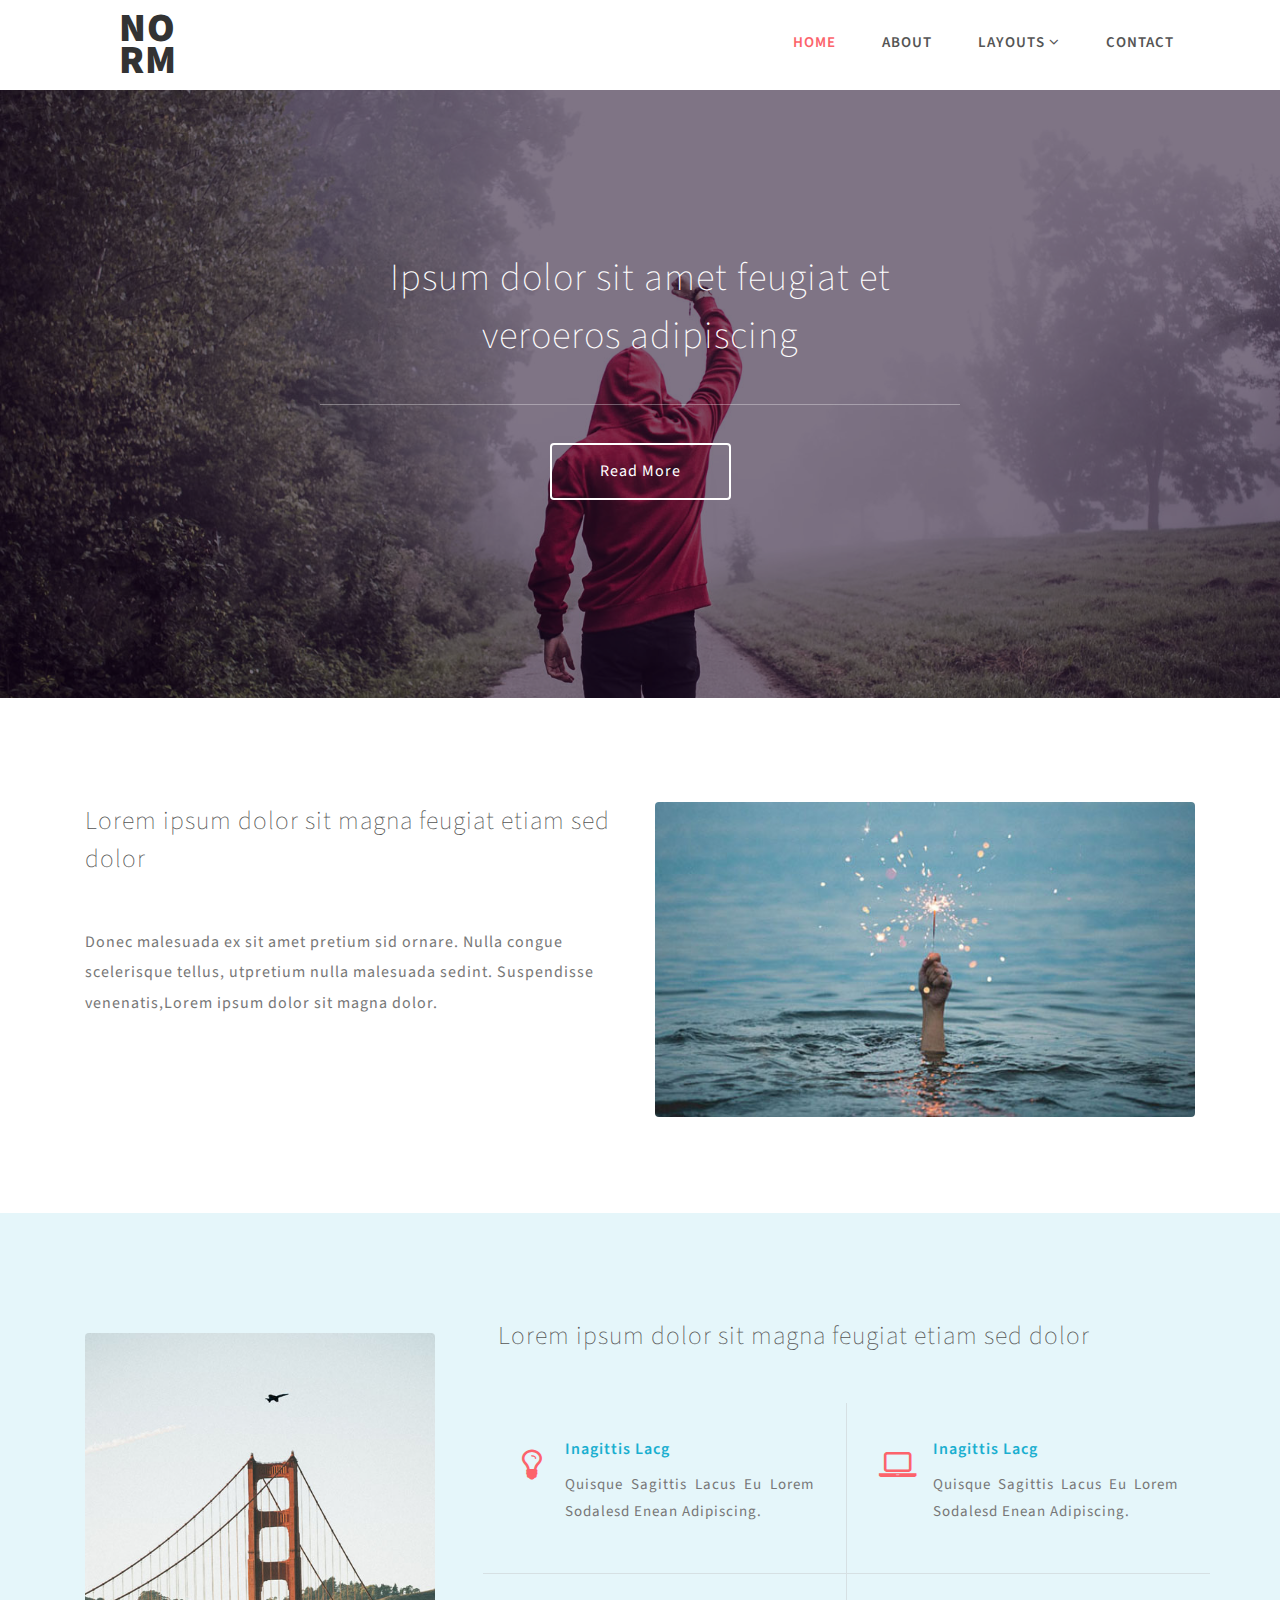
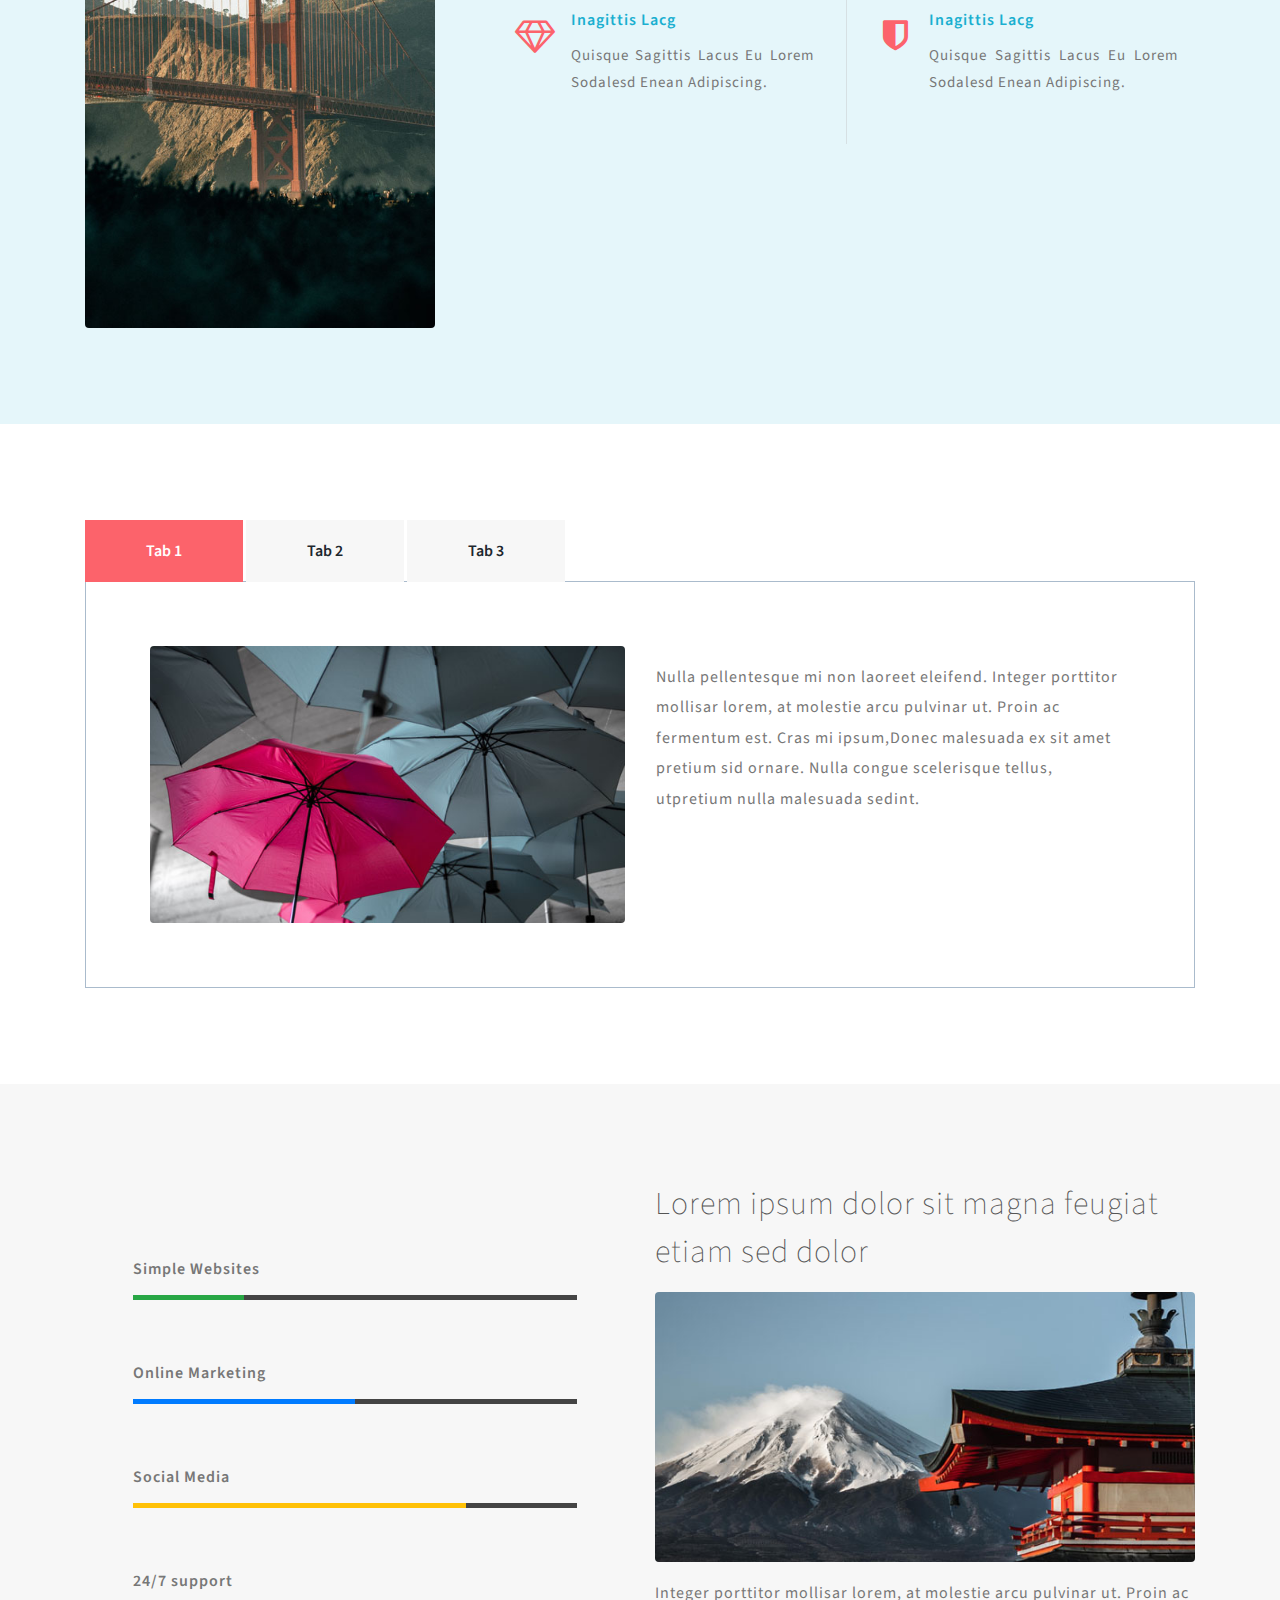
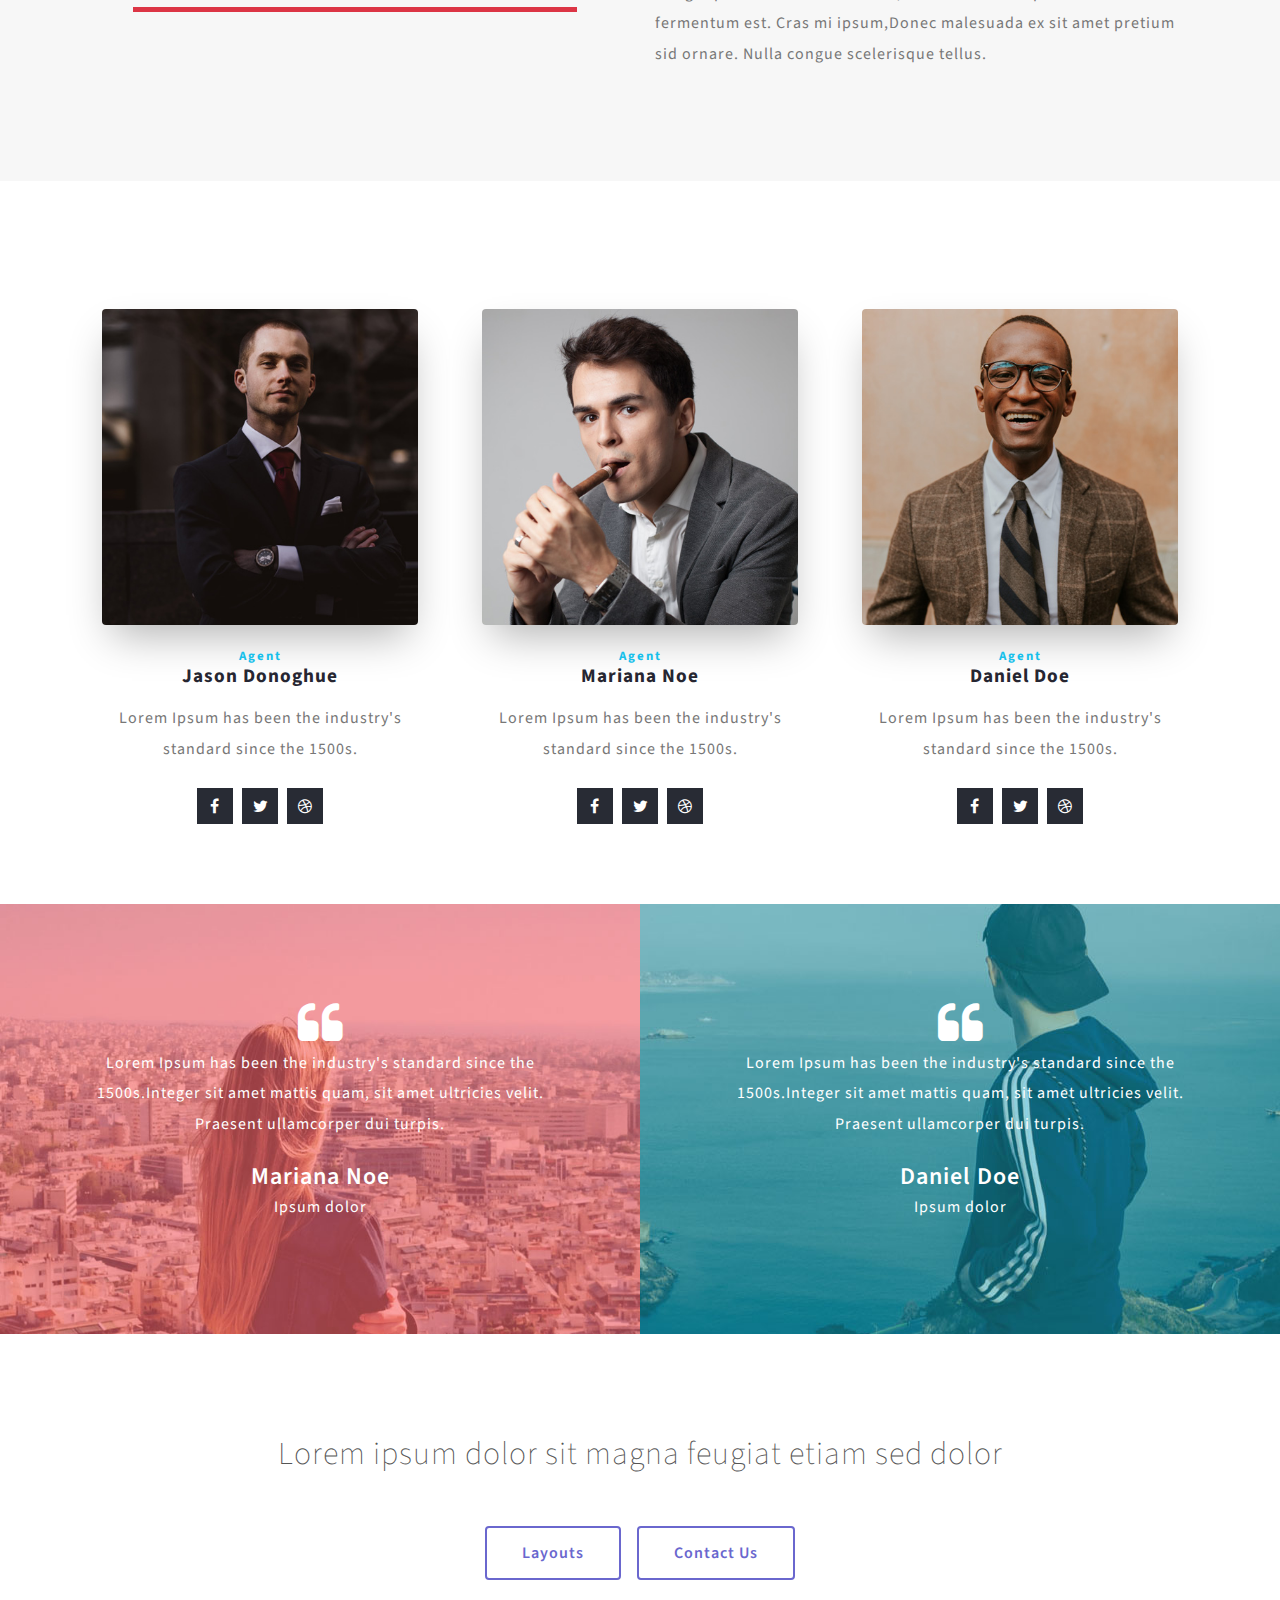
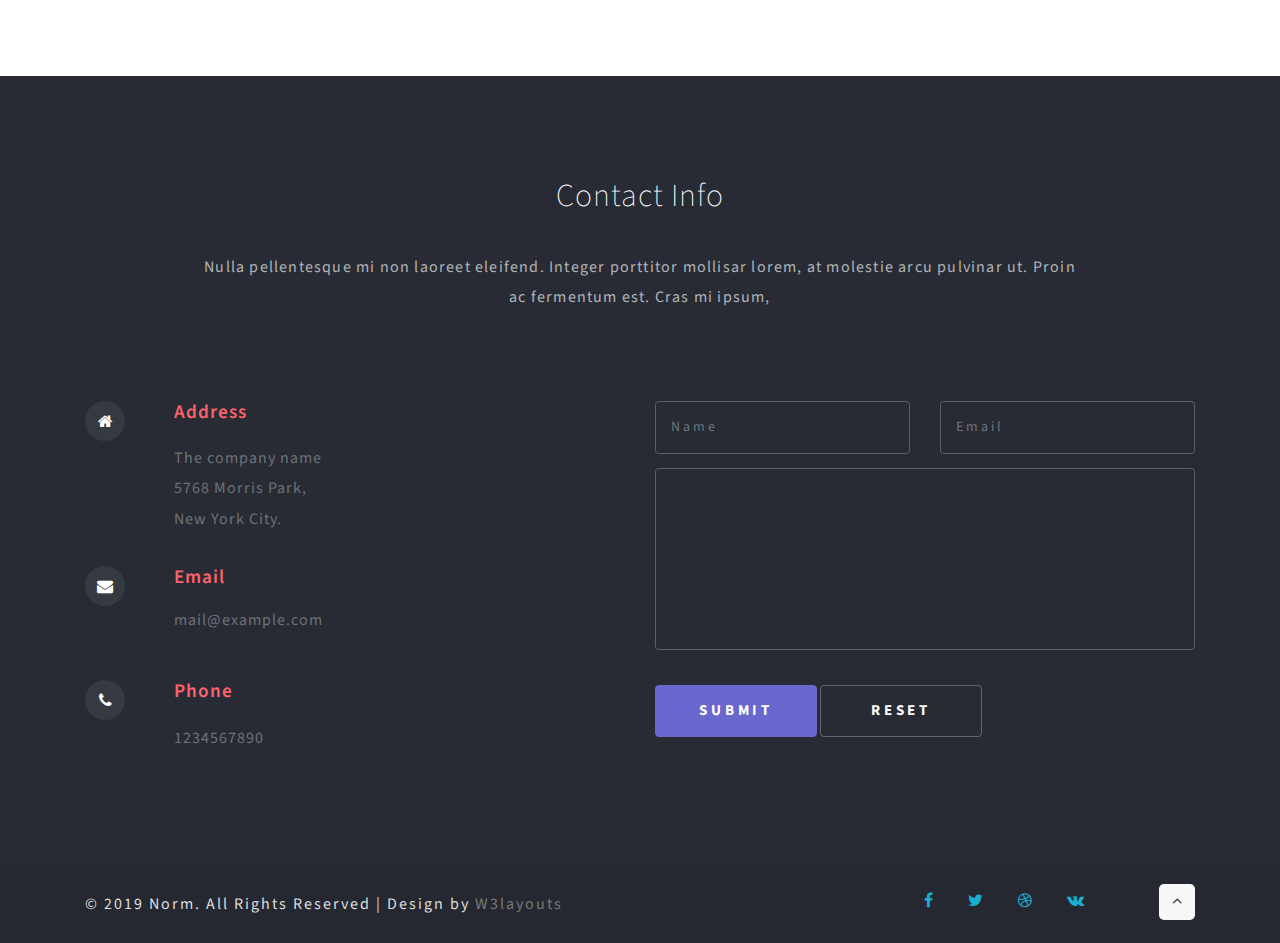
<file: index.html>
<!--
Author: W3layouts
Author URL: http://w3layouts.com
-->

<!DOCTYPE html>
<html lang="zxx">

<head>
    <title>Norm Multi Purpose Category Bootstrap Responsive Web Template | Home :: W3layouts</title>
    <!-- Meta tag Keywords -->
    <meta name="viewport" content="width=device-width, initial-scale=1">
    <meta charset="UTF-8" />
    <meta name="keywords" content="Norm Responsive web template, Bootstrap Web Templates, Flat Web Templates, Android Compatible web template, Smartphone Compatible web template, free webdesigns for Nokia, Samsung, LG, SonyEricsson, Motorola web design" />
    <script>
        addEventListener("load", function() {
            setTimeout(hideURLbar, 0);
        }, false);

        function hideURLbar() {
            window.scrollTo(0, 1);
        }

    </script>
    <!-- //Meta tag Keywords -->
    <!-- Custom-Files -->
    <link rel="stylesheet" href="css/bootstrap.css">
    <!-- Bootstrap-Core-CSS -->
    <link rel="stylesheet" href="css/style.css" type="text/css" media="all" />
    <!-- Style-CSS -->
    <!-- font-awesome-icons -->
    <link href="css/font-awesome.css" rel="stylesheet">
    <!-- //font-awesome-icons -->
    <!-- /Fonts -->
    <link href="//fonts.googleapis.com/css?family=Open+Sans:300,300i,400,400i,600,600i,700,700i,800,800i" rel="stylesheet">
    <link href="//fonts.googleapis.com/css?family=Source+Sans+Pro:200,200i,300,300i,400,400i,600,600i,700,700i,900,900i" rel="stylesheet">
    <!-- //Fonts -->
</head>

<body>
    <!-- mian-content -->
    <div class="main-content" id="home">
        <!-- header -->
        <header class="header">
            <div class="container">
                <!-- nav -->
                <nav class="py-2">
                    <div id="logo">
                        <h1> <a class="navbar-brand" href="index.html">No<span>rm</span> </a>
                        </h1>
                    </div>

                    <label for="drop" class="toggle">Menu</label>
                    <input type="checkbox" id="drop" />
                    <ul class="menu">
                        <li class="active"><a href="index.html">Home</a></li>
                        <li><a href="about.html">About</a></li>
                        <li class="dropdown">
                            <!-- First Tier Drop Down -->
                            <label for="drop-2" class="toggle">Layouts <span class="fa fa-angle-down" aria-hidden="true"></span> </label>
                            <a href="#">Layouts <span class="fa fa-angle-down" aria-hidden="true"></span></a>
                            <input type="checkbox" id="drop-2" />
                            <ul>
                                <li><a href="layout1.html">Left Side bar</a>
                                </li>
                                <li><a href="layout2.html">Right Side bar</a>
                                </li>
                                <li><a href="layout3.html">No Side bar</a>
                                </li>
                            </ul>
                        </li>
                        <li><a href="contact.html">Contact</a>


                        <li class="header-right">
                            <ul class="list-unstyled team-icons mt-4">
                                <li>
                                    <a href="#" class="t-icon">
                                        <span class="fa fa-facebook-f"></span>
                                    </a>
                                </li>
                                <li>
                                    <a href="#" class="t-icon">
                                        <span class="fa fa-twitter"></span>
                                    </a>
                                </li>


                            </ul>
                        </li>

                    </ul>
                </nav>
                <!-- //nav -->
            </div>
        </header>
        <!-- //header -->
        <div class="banner-w3pvt-info ">
            <div class="overlay-w3ls">
                <div class="banner-content text-center">
                    <h3>Ipsum dolor sit amet feugiat et veroeros adipiscing</h3>
                    <a href="single.html" class="btn">Read More</a>
                </div>
            </div>
        </div>
    </div>

    <!-- //banner -->
    <!-- banner-bottom -->
    <section class="about py-5" id="about">
        <div class="container py-md-5">
            <div class="row about-w3pvt-top mt-2">
                <div class="col-lg-6 about-info">
                    <h4 class="title-w3ls mb-5">Lorem ipsum dolor sit magna feugiat etiam sed dolor</h4>
                    <p>Donec malesuada ex sit amet pretium sid ornare. Nulla congue scelerisque tellus, utpretium nulla malesuada sedint. Suspendisse venenatis,Lorem ipsum dolor sit magna dolor.</p>
                </div>
                <div class="col-lg-6 about-img">
                    <img src="images/img2.jpg" class="img-fluid" alt="">
                </div>

            </div>
        </div>
    </section>
    <!-- //banner-bottom-->
    <!-- services -->
    <section class="services py-5" id="service">
        <div class="container py-md-5">
            <div class="row service_lavitop mt-2">
                <div class="col-lg-4 ser-img mt-3">
                    <img src="images/img3.jpg" class="img-fluid" alt="">
                </div>
                <div class="col-lg-8 ser-lt pl-lg-5">
                    <h4 class="title-w3ls mb-5">Lorem ipsum dolor sit magna feugiat etiam sed dolor</h4>
                    <div class="row ser-sec-1 mt-1">
                        <div class="col-lg-6 ser-w3ls-gd p-lg-0">
                            <div class="d-flex services-box one">
                                <div class="icon">
                                    <span class="fa fa-lightbulb-o"></span>
                                </div>
                                <!-- .Icon ends here -->
                                <div class="service-content">
                                    <h5>Inagittis Lacg</h5>
                                    <p class="serp">
                                        Quisque sagittis lacus eu lorem sodalesd enean adipiscing.
                                    </p>
                                </div>
                                <!-- .Service-content ends here -->
                            </div>
                            <!-- .Services-box ends here -->
                        </div>
                        <div class="col-lg-6 ser-w3ls-gd p-lg-0">
                            <div class="d-flex services-box two">
                                <div class="icon">
                                    <span class="fa fa-laptop"></span>
                                </div>
                                <!-- .Icon ends here -->
                                <div class="service-content">
                                    <h5>Inagittis Lacg</h5>
                                    <p class="serp">
                                        Quisque sagittis lacus eu lorem sodalesd enean adipiscing.
                                    </p>
                                </div>
                                <!-- .Service-content ends here -->
                            </div>
                            <!-- .Services-box ends here -->
                        </div>
                    </div>
                    <div class="row ser-sec-2">
                        <div class="col-lg-6 ser-w3ls-gd p-lg-0">
                            <div class="d-flex services-box three">
                                <div class="icon">
                                    <span class="fa fa-diamond"></span>
                                </div>
                                <!-- .Icon ends here -->
                                <div class="service-content">
                                    <h5>Inagittis Lacg</h5>
                                    <p class="serp">
                                        Quisque sagittis lacus eu lorem sodalesd enean adipiscing.
                                    </p>
                                </div>
                                <!-- .Service-content ends here -->
                            </div>
                            <!-- .Services-box ends here -->
                        </div>
                        <div class="col-lg-6 ser-w3ls-gd p-lg-0">
                            <div class="d-flex services-box four">
                                <div class="icon">
                                    <span class="fa fa-shield"></span>
                                </div>
                                <!-- .Icon ends here -->
                                <div class="service-content">
                                    <h5>Inagittis Lacg</h5>
                                    <p class="serp">
                                        Quisque sagittis lacus eu lorem sodalesd enean adipiscing.
                                    </p>
                                </div>
                                <!-- .Service-content ends here -->
                            </div>
                            <!-- .Services-box ends here -->
                        </div>
                    </div>

                </div>

            </div>
            <!-- .Row ends here -->
            <!-- .Container ends here -->
        </div>
        <!-- .Services ends here -->
    </section>
    <!-- //services -->
    <!--/tabs-->
    <section class="middile-sec py-5" id="tabs">
        <div class="container py-md-5">
            <div class="middile-inner-con">
                <div class="tab-main mx-auto">

                    <input id="tab1" type="radio" name="tabs" checked>
                    <label for="tab1">Tab 1</label>

                    <input id="tab2" type="radio" name="tabs">
                    <label for="tab2">Tab 2</label>

                    <input id="tab3" type="radio" name="tabs">
                    <label for="tab3">Tab 3</label>

                    <section id="content1">
                        <div class="row">
                            <div class="col-lg-6">
                                <img src="images/img5.jpg" class="img-fluid" alt="mobile-image">
                            </div>
                            <div class="col-lg-6  p-3">
                                <p>Nulla pellentesque mi non laoreet eleifend. Integer porttitor mollisar lorem, at molestie arcu pulvinar ut. Proin ac fermentum est. Cras mi ipsum,Donec malesuada ex sit amet pretium sid ornare. Nulla congue scelerisque tellus, utpretium nulla malesuada sedint.</p>
                            </div>
                        </div>
                    </section>

                    <section id="content2">
                        <div class="row">
                            <div class="col-lg-6  p-3">
                                <p>Nulla pellentesque mi non laoreet eleifend. Integer porttitor mollisar lorem, at molestie arcu pulvinar ut. Proin ac fermentum est. Cras mi ipsum,Donec malesuada ex sit amet pretium sid ornare. Nulla congue scelerisque tellus, utpretium nulla malesuada sedint.</p>
                            </div>
                            <div class="col-lg-6">
                                <img src="images/img2.jpg" class="img-fluid" alt="mobile-image">
                            </div>

                        </div>
                    </section>

                    <section id="content3">
                        <div class="row">
                            <div class="col-lg-6">
                                <img src="images/img5.jpg" class="img-fluid" alt="mobile-image">
                            </div>
                            <div class="col-lg-6 p-3">
                                <p>Nulla pellentesque mi non laoreet eleifend. Integer porttitor mollisar lorem, at molestie arcu pulvinar ut. Proin ac fermentum est. Cras mi ipsum,Donec malesuada ex sit amet pretium sid ornare. Nulla congue scelerisque tellus, utpretium nulla malesuada sedint.</p>
                            </div>
                        </div>
                    </section>
                </div>
            </div>
        </div>
    </section>
    <!--/tabs-->
    <!-- /skills -->
    <section class="skills-w3pvt py-5" id="skills">
        <div class="container py-md-5">
            <div class="row">
                <div class="col-lg-6 progress-content text-left">
                    <div class="py-lg-3 px-lg-5 p-md-5 p-3">
                        <div class="progress-w3ls mt-5">
                            <div class="progress-one">
                                <h4 class="progress-wthree">Simple Websites</h4>

                                <div class="progress">
                                    <div class="progress-bar bg-success" role="progressbar" style="width: 25%" aria-valuenow="25" aria-valuemin="0" aria-valuemax="100"></div>
                                </div>
                            </div>

                            <div class="progress-one">
                                <h4 class="progress-wthree">Online Marketing</h4>
                                <div class="progress">
                                    <div class="progress-bar progress-bar-striped" role="progressbar" style="width: 50%" aria-valuenow="50" aria-valuemin="0" aria-valuemax="100"></div>
                                </div>
                            </div>
                            <div class="progress-one">
                                <h4 class="progress-wthree">Social Media</h4>

                                <div class="progress">
                                    <div class="progress-bar bg-warning" role="progressbar" style="width: 75%" aria-valuenow="75" aria-valuemin="0" aria-valuemax="100"></div>
                                </div>
                            </div>
                            <div class="progress-one">
                                <h4 class="progress-wthree">24/7 support</h4>

                                <div class="progress">
                                    <div class="progress-bar bg-danger" role="progressbar" style="width: 100%" aria-valuenow="100" aria-valuemin="0" aria-valuemax="100"></div>
                                </div>
                            </div>
                        </div>
                    </div>
                </div>
                <div class="col-lg-6 progress-content-img">
                    <h3 class="title-w3ls mb-3">Lorem ipsum dolor sit magna feugiat etiam sed dolor</h3>
                    <img src="images/img4.jpg" alt="" class="img-fluid image1">
                    <p class="mt-3"> Integer porttitor mollisar lorem, at molestie arcu pulvinar ut. Proin ac fermentum est. Cras mi ipsum,Donec malesuada ex sit amet pretium sid ornare. Nulla congue scelerisque tellus.</p>
                </div>


            </div>
        </div>
    </section>
    <!-- /skills -->
    <!--//team -->
    <section class="banner-bottom py-lg-5 py-4">
        <div class="container">
            <div class="row mt-lg-5 mt-4">
                <div class="col-md-4 team-gd text-center">
                    <div class="team-img mb-4">
                        <img src="images/team1.jpg" class="img-fluid" alt="user-image">
                    </div>
                    <div class="team-info">
                        <h3 class="mt-md-4 mt-3"><span class="sub-tittle-team">Agent</span> Jason Donoghue</h3>
                        <p>Lorem Ipsum has been the industry's standard since the 1500s.</p>
                        <ul class="list-unstyled team-icons mt-4">
                            <li>
                                <a href="#" class="t-icon">
                                    <span class="fa fa-facebook-f"></span>
                                </a>
                            </li>
                            <li>
                                <a href="#" class="t-icon">
                                    <span class="fa fa-twitter"></span>
                                </a>
                            </li>
                            <li>
                                <a href="#" class="t-icon">
                                    <span class="fa fa-dribbble"></span>
                                </a>
                            </li>

                        </ul>
                    </div>
                </div>

                <div class="col-md-4 team-gd second text-center">
                    <div class="team-img mb-4">
                        <img src="images/team2.jpg" class="img-fluid" alt="user-image">
                    </div>
                    <div class="team-info">
                        <h3 class="mt-md-4 mt-3"><span class="sub-tittle-team">Agent</span> Mariana Noe</h3>
                        <p>Lorem Ipsum has been the industry's standard since the 1500s.</p>
                        <ul class="list-unstyled team-icons mt-4">
                            <li>
                                <a href="#" class="t-icon">
                                    <span class="fa fa-facebook-f"></span>
                                </a>
                            </li>
                            <li>
                                <a href="#" class="t-icon">
                                    <span class="fa fa-twitter"></span>
                                </a>
                            </li>
                            <li>
                                <a href="#" class="t-icon">
                                    <span class="fa fa-dribbble"></span>
                                </a>
                            </li>

                        </ul>
                    </div>
                </div>
                <div class="col-md-4 team-gd text-center">
                    <div class="team-img mb-4">
                        <img src="images/team3.jpg" class="img-fluid" alt="user-image">
                    </div>
                    <div class="team-info">
                        <h3 class="mt-md-4 mt-3"><span class="sub-tittle-team">Agent</span> Daniel Doe</h3>
                        <p>Lorem Ipsum has been the industry's standard since the 1500s.</p>
                        <ul class="list-unstyled team-icons mt-4">
                            <li>
                                <a href="#" class="t-icon">
                                    <span class="fa fa-facebook-f"></span>
                                </a>
                            </li>
                            <li>
                                <a href="#" class="t-icon">
                                    <span class="fa fa-twitter"></span>
                                </a>
                            </li>
                            <li>
                                <a href="#" class="t-icon">
                                    <span class="fa fa-dribbble"></span>
                                </a>
                            </li>

                        </ul>
                    </div>
                </div>
            </div>

        </div>
    </section>
    <!--//team -->
    <!--/testimonials -->
    <section class="testimonials-content">
        <div class="container-fluid">
            <div class="row">

                <div class="col-md-6 test-grid text-center p-0">

                    <div class="testi-info">
                        <span class="fa fa-quote-left"></span>
                        <p>Lorem Ipsum has been the industry's standard since the 1500s.Integer sit amet mattis quam, sit amet ultricies velit. Praesent ullamcorper dui turpis.</p>
                        <h4 class="mt-md-4 mt-3"> Mariana Noe</h4>
                        <p>Ipsum dolor</p>

                    </div>
                </div>
                <div class="col-md-6 test-grid test-grid-two text-center p-0">

                    <div class="testi-info">
                        <span class="fa fa-quote-left"></span>
                        <p>Lorem Ipsum has been the industry's standard since the 1500s.Integer sit amet mattis quam, sit amet ultricies velit. Praesent ullamcorper dui turpis.</p>
                        <h4 class="mt-md-4 mt-3"> Daniel Doe</h4>
                        <p>Ipsum dolor</p>

                    </div>
                </div>
            </div>
        </div>
    </section>

    <!--//testimonials -->

    <!--/buttons -->
    <section class="banner-bottom py-5 ">
        <div class="container py-md-5">
            <h3 class="title-w3ls mb-5 text-center">Lorem ipsum dolor sit magna feugiat etiam sed dolor</h3>
            <div class="d-flex mt-5 justify-content-center">
                <a href="layout1.html" class="btn button-style  mr-3">Layouts</a>
                <a href="contact.html" class="btn button-style">Contact Us</a>
            </div>
        </div>
    </section>
    <!--//buttons -->
    <!-- contact -->
    <section class="contact py-5" id="contact">
        <div class="container py-lg-5">
            <h3 class="title-w3ls two text-center">Contact Info</h3>
            <div class="text-center">
                <p class="main_p4 mt-4 mb-4 pt-2 text-center mx-auto">Nulla pellentesque mi non laoreet eleifend. Integer porttitor mollisar lorem, at molestie arcu pulvinar ut. Proin ac fermentum est. Cras mi ipsum,</p>
            </div>
            <div class="row contact-top">
                <div class="col-lg-6 contact_grid_left">
                    <ul class="list-unstyled wthreem-items">
                        <li>
                            <div class="row">
                                <div class="col-3">
                                    <span class="fa fa-home"></span>
                                </div>
                                <div class="col-9">
                                    <h6>Address</h6>
                                    <p>The company name
                                        <br>5768 Morris Park,
                                        <br>New York City. </p>
                                </div>
                            </div>
                        </li>

                        <li class="mt-3">
                            <div class="row">
                                <div class="col-3">
                                    <span class="fa fa-envelope"></span>
                                </div>
                                <div class="col-9">
                                    <h6>Email</h6>
                                    <a href="mailto:info@example.com">mail@example.com</a>
                                </div>
                            </div>
                        </li>
                        <li class="mt-5">
                            <div class="row">
                                <div class="col-3">
                                    <span class="fa fa-phone"></span>
                                </div>
                                <div class="col-9">
                                    <h6>Phone</h6>
                                    <p>1234567890</p>
                                </div>
                            </div>
                        </li>
                    </ul>
                </div>
                <div class="col-lg-6 contact_grid_right">
                    <form action="#" method="post">
                        <div class="row contact_top">
                            <div class="col-sm-6">
                                <input type="text" class="form-control" name="Name" placeholder="Name" required="">
                            </div>
                            <div class="col-sm-6">
                                <input type="email" class="form-control" name="Email" placeholder="Email" required="">
                            </div>
                        </div>
                        <textarea class="form-control" name="Message" placeholder="" required=""></textarea>
                        <button type="submit" class="btn submit">Submit</button>
                        <button type="reset" class="btn reset">Reset</button>
                        <div class="clearfix"> </div>
                    </form>
                </div>

            </div>
        </div>
    </section>
    <!-- //contact -->
    <div class="copy-right">
        <div class="container">
            <div class="row">
                <p class="copy-right-grids text-md-left text-center my-sm-4 my-4 col-md-6">© 2019 Norm. All Rights Reserved | Design by
                    <a href="http://w3layouts.com/"> W3layouts </a>
                </p>
                <div class="w3pvt-footer text-md-right text-center mt-4 col-md-5">
                    <ul class="list-unstyled w3pvt-icons">
                        <li>
                            <a href="#">
                                <span class="fa fa-facebook-f"></span>
                            </a>
                        </li>
                        <li>
                            <a href="#">
                                <span class="fa fa-twitter"></span>
                            </a>
                        </li>
                        <li>
                            <a href="#">
                                <span class="fa fa-dribbble"></span>
                            </a>
                        </li>
                        <li>
                            <a href="#">
                                <span class="fa fa-vk"></span>
                            </a>
                        </li>
                    </ul>
                </div>
                <div class="move-top text-right col-md-1"><a href="#home" class="move-top"> <span class="fa fa-angle-up  mb-3" aria-hidden="true"></span></a></div>

            </div>
        </div>
    </div>

</body>

</html>
</file>
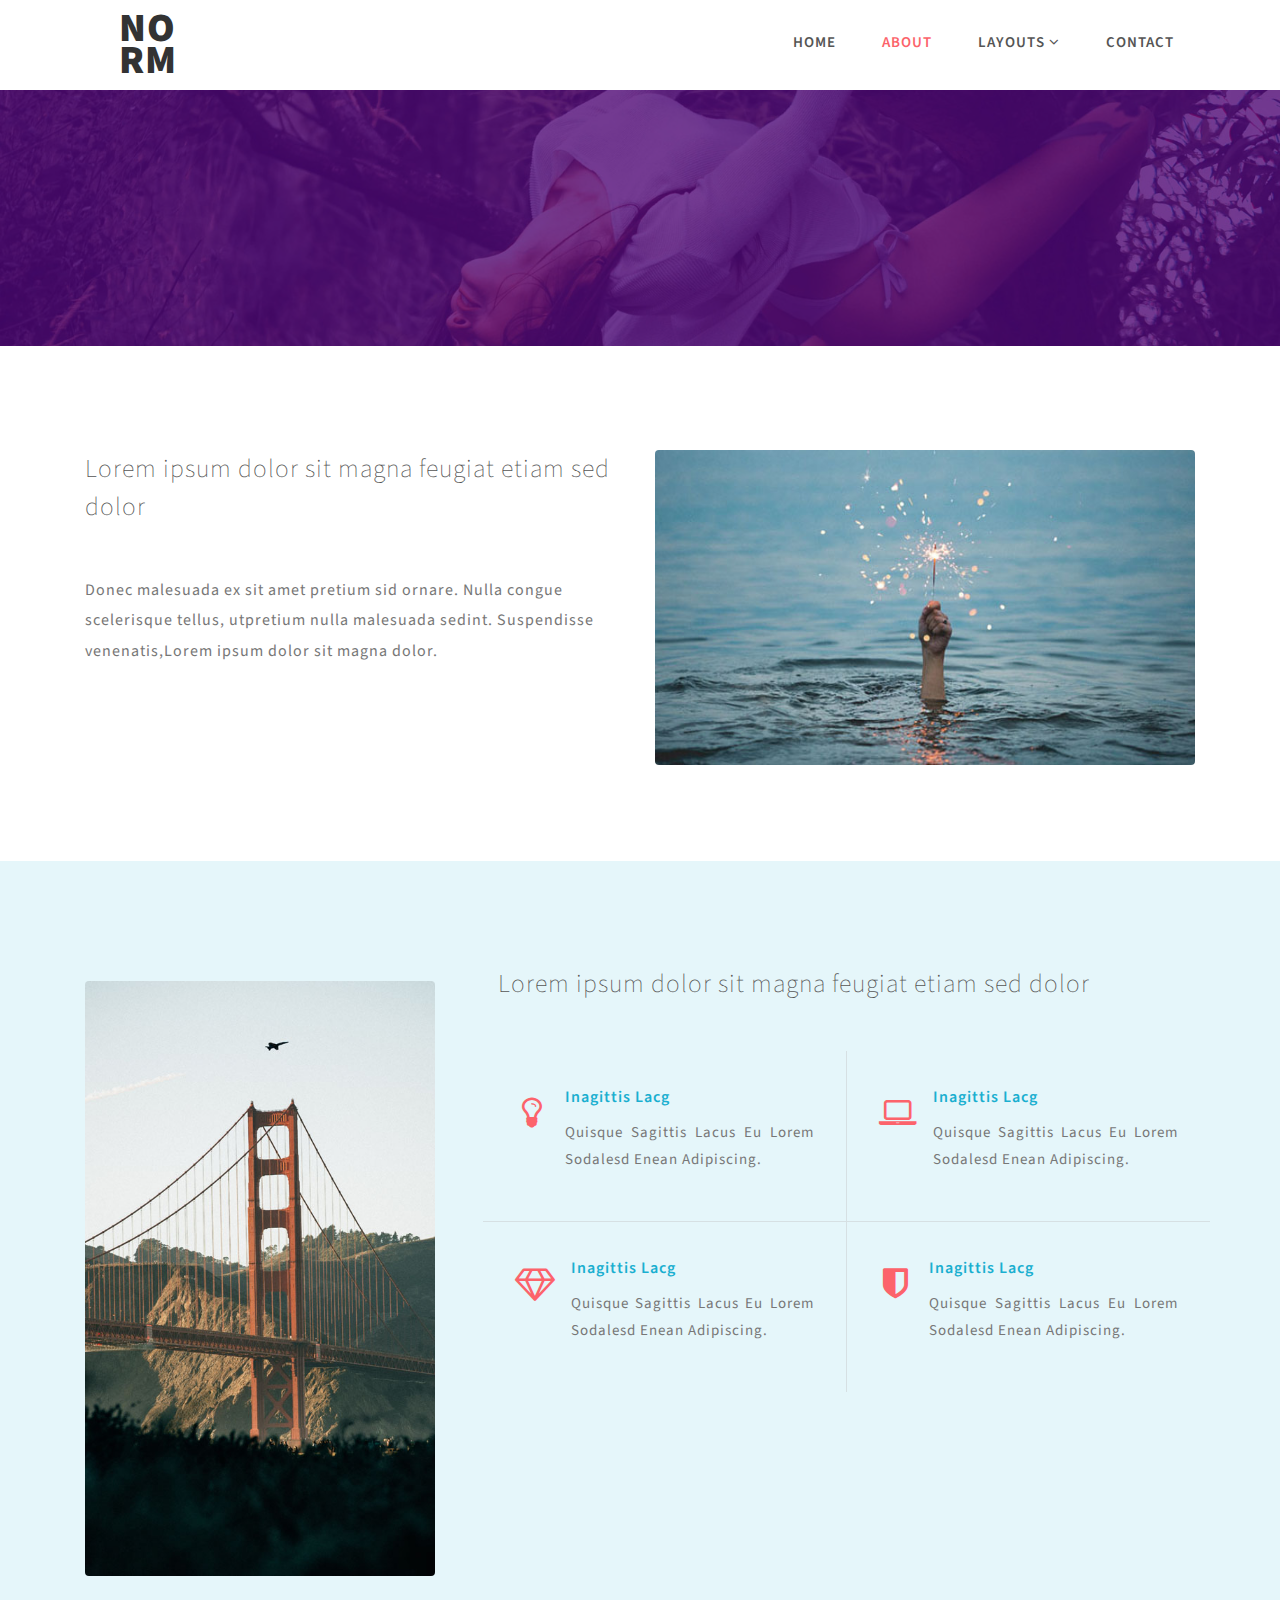
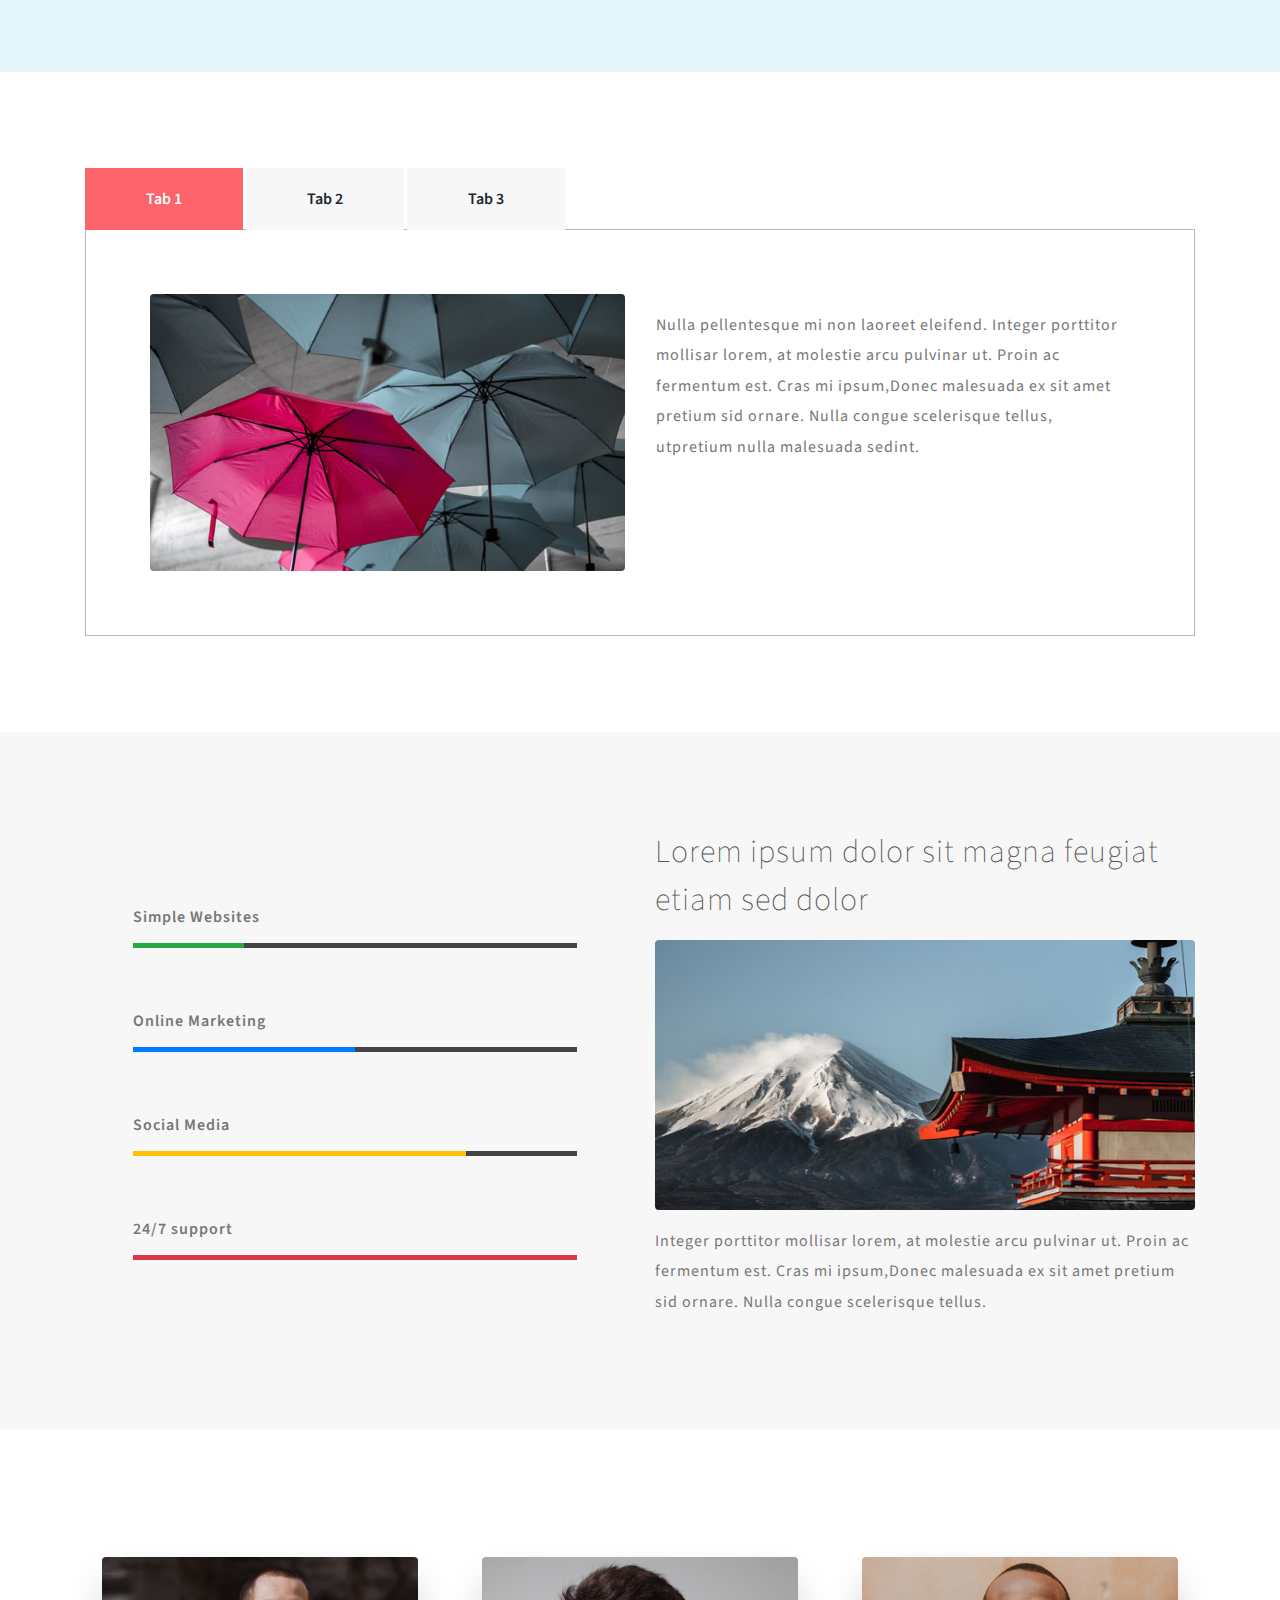
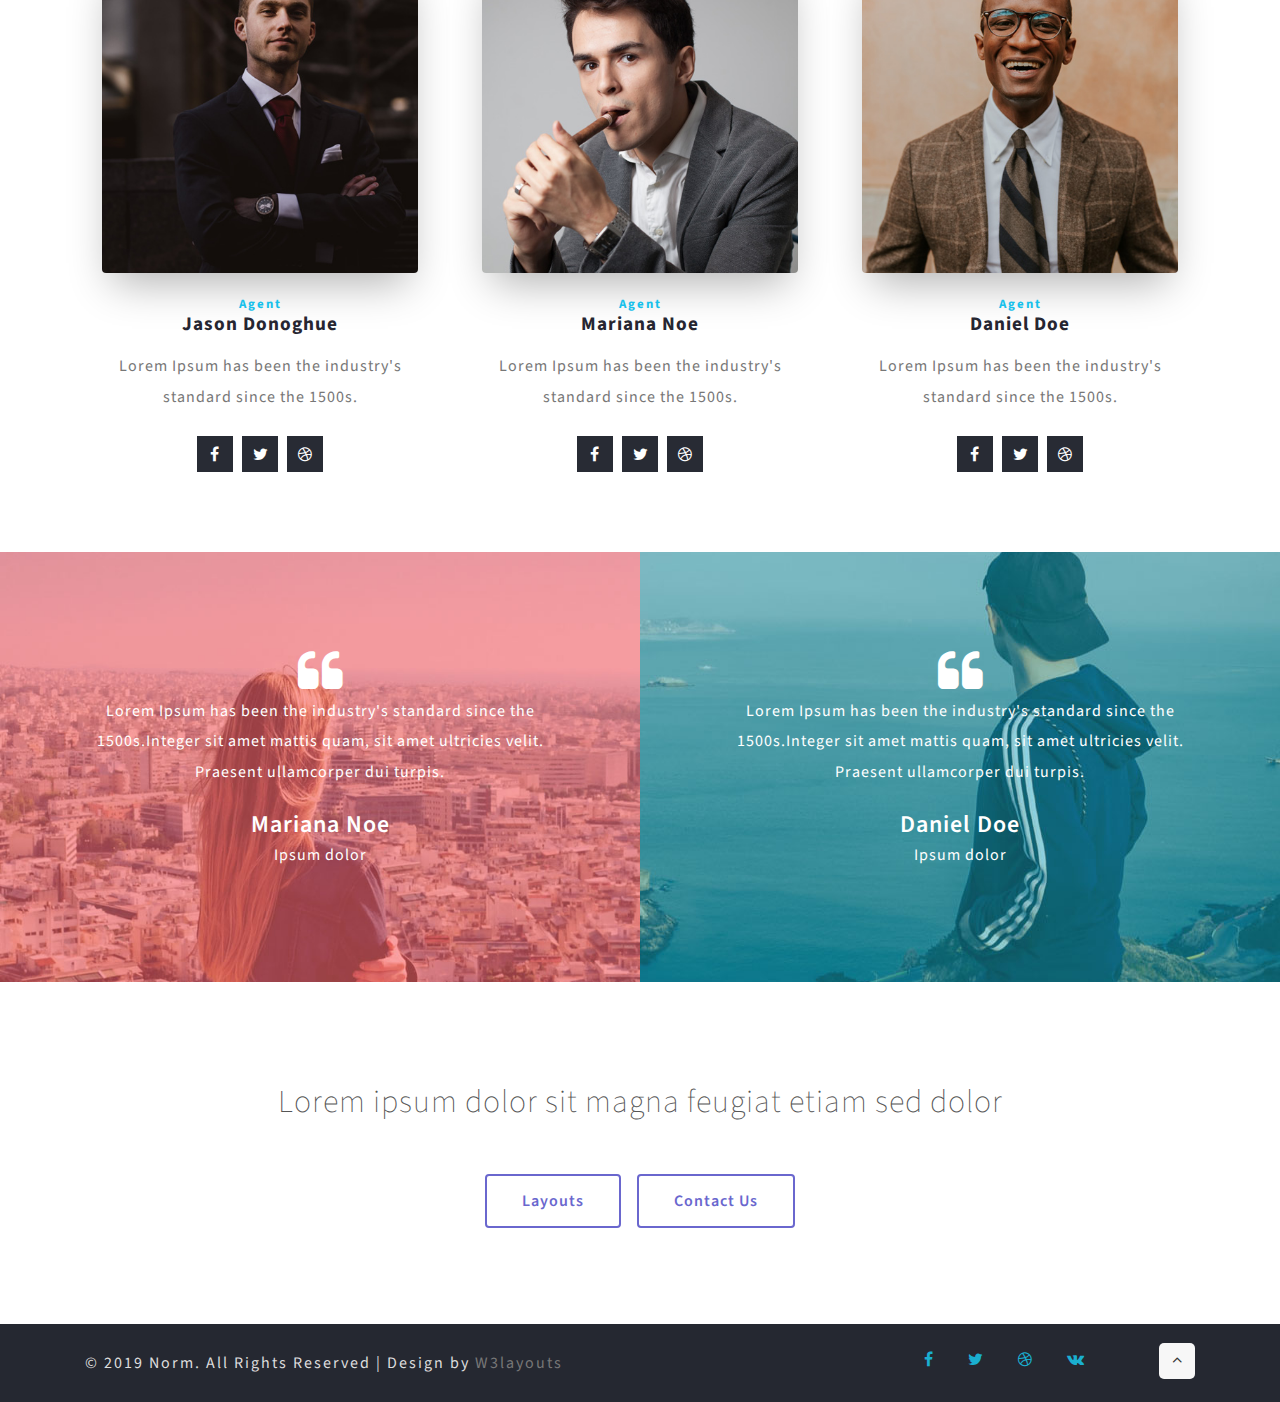
<file: about.html>
<!--
Author: W3layouts
Author URL: http://w3layouts.com
-->

<!DOCTYPE html>
<html lang="zxx">

<head>
    <title>Norm Multi Purpose Category Bootstrap Responsive Web Template | About :: W3layouts</title>
    <!-- Meta tag Keywords -->
    <meta name="viewport" content="width=device-width, initial-scale=1">
    <meta charset="UTF-8" />
    <meta name="keywords" content="Norm Responsive web template, Bootstrap Web Templates, Flat Web Templates, Android Compatible web template, Smartphone Compatible web template, free webdesigns for Nokia, Samsung, LG, SonyEricsson, Motorola web design" />
    <script>
        addEventListener("load", function() {
            setTimeout(hideURLbar, 0);
        }, false);

        function hideURLbar() {
            window.scrollTo(0, 1);
        }

    </script>
    <!-- //Meta tag Keywords -->
    <!-- Custom-Files -->
    <link rel="stylesheet" href="css/bootstrap.css">
    <!-- Bootstrap-Core-CSS -->
    <link rel="stylesheet" href="css/style.css" type="text/css" media="all" />
    <!-- Style-CSS -->
    <!-- font-awesome-icons -->
    <link href="css/font-awesome.css" rel="stylesheet">
    <!-- //font-awesome-icons -->
    <!-- /Fonts -->
    <link href="//fonts.googleapis.com/css?family=Open+Sans:300,300i,400,400i,600,600i,700,700i,800,800i" rel="stylesheet">
    <link href="//fonts.googleapis.com/css?family=Source+Sans+Pro:200,200i,300,300i,400,400i,600,600i,700,700i,900,900i" rel="stylesheet">
    <!-- //Fonts -->
</head>

<body>
    <!-- mian-content -->
    <div class="main-content" id="home">
        <!-- header -->
        <header class="header">
            <div class="container">
                <!-- nav -->
                <nav class="py-2">
                    <div id="logo">
                        <h1> <a class="navbar-brand" href="index.html">No<span>rm</span> </a>
                        </h1>
                    </div>

                    <label for="drop" class="toggle">Menu</label>
                    <input type="checkbox" id="drop" />
                    <ul class="menu">
                        <li><a href="index.html">Home</a></li>
                        <li class="active"><a href="about.html">About</a></li>
                        <li class="dropdown">
                            <!-- First Tier Drop Down -->
                            <label for="drop-2" class="toggle">Layouts <span class="fa fa-angle-down" aria-hidden="true"></span> </label>
                            <a href="#">Layouts <span class="fa fa-angle-down" aria-hidden="true"></span></a>
                            <input type="checkbox" id="drop-2" />
                            <ul>
                                <li><a href="layout1.html">Left Side bar</a>
                                </li>
                                <li><a href="layout2.html">Right Side bar</a>
                                </li>
                                <li><a href="layout3.html">No Side bar</a>
                                </li>
                            </ul>
                        </li>
                        <li><a href="contact.html">Contact</a>


                        <li class="header-right"> </li>

                    </ul>
                </nav>
                <!-- //nav -->
            </div>
        </header>
        <!-- //header -->
        <div class="banner-w3pvt-info second">
            <div class="overlay-w3ls second">
            </div>
        </div>
    </div>

    <!-- //banner -->
    <!-- banner-bottom -->
    <section class="about py-5" id="about">
        <div class="container py-md-5">
            <div class="row about-w3pvt-top mt-2">
                <div class="col-lg-6 about-info">
                    <h4 class="title-w3ls mb-5">Lorem ipsum dolor sit magna feugiat etiam sed dolor</h4>
                    <p>Donec malesuada ex sit amet pretium sid ornare. Nulla congue scelerisque tellus, utpretium nulla malesuada sedint. Suspendisse venenatis,Lorem ipsum dolor sit magna dolor.</p>
                </div>
                <div class="col-lg-6 about-img">
                    <img src="images/img2.jpg" class="img-fluid" alt="">
                </div>

            </div>
        </div>
    </section>
    <!-- //banner-bottom-->
    <!-- services -->
    <section class="services py-5" id="service">
        <div class="container py-md-5">
            <div class="row service_lavitop mt-2">
                <div class="col-lg-4 ser-img mt-3">
                    <img src="images/img3.jpg" class="img-fluid" alt="">
                </div>
                <div class="col-lg-8 ser-lt pl-lg-5">
                    <h4 class="title-w3ls mb-5">Lorem ipsum dolor sit magna feugiat etiam sed dolor</h4>
                    <div class="row ser-sec-1 mt-1">
                        <div class="col-lg-6 ser-w3ls-gd p-lg-0">
                            <div class="d-flex services-box one">
                                <div class="icon">
                                    <span class="fa fa-lightbulb-o"></span>
                                </div>
                                <!-- .Icon ends here -->
                                <div class="service-content">
                                    <h5>Inagittis Lacg</h5>
                                    <p class="serp">
                                        Quisque sagittis lacus eu lorem sodalesd enean adipiscing.
                                    </p>
                                </div>
                                <!-- .Service-content ends here -->
                            </div>
                            <!-- .Services-box ends here -->
                        </div>
                        <div class="col-lg-6 ser-w3ls-gd p-lg-0">
                            <div class="d-flex services-box two">
                                <div class="icon">
                                    <span class="fa fa-laptop"></span>
                                </div>
                                <!-- .Icon ends here -->
                                <div class="service-content">
                                    <h5>Inagittis Lacg</h5>
                                    <p class="serp">
                                        Quisque sagittis lacus eu lorem sodalesd enean adipiscing.
                                    </p>
                                </div>
                                <!-- .Service-content ends here -->
                            </div>
                            <!-- .Services-box ends here -->
                        </div>
                    </div>
                    <div class="row ser-sec-2">
                        <div class="col-lg-6 ser-w3ls-gd p-lg-0">
                            <div class="d-flex services-box three">
                                <div class="icon">
                                    <span class="fa fa-diamond"></span>
                                </div>
                                <!-- .Icon ends here -->
                                <div class="service-content">
                                    <h5>Inagittis Lacg</h5>
                                    <p class="serp">
                                        Quisque sagittis lacus eu lorem sodalesd enean adipiscing.
                                    </p>
                                </div>
                                <!-- .Service-content ends here -->
                            </div>
                            <!-- .Services-box ends here -->
                        </div>
                        <div class="col-lg-6 ser-w3ls-gd p-lg-0">
                            <div class="d-flex services-box four">
                                <div class="icon">
                                    <span class="fa fa-shield"></span>
                                </div>
                                <!-- .Icon ends here -->
                                <div class="service-content">
                                    <h5>Inagittis Lacg</h5>
                                    <p class="serp">
                                        Quisque sagittis lacus eu lorem sodalesd enean adipiscing.
                                    </p>
                                </div>
                                <!-- .Service-content ends here -->
                            </div>
                            <!-- .Services-box ends here -->
                        </div>
                    </div>

                </div>

            </div>
            <!-- .Row ends here -->
            <!-- .Container ends here -->
        </div>
        <!-- .Services ends here -->
    </section>
    <!-- //services -->
    <!--/tabs-->
    <section class="middile-sec py-5" id="tabs">
        <div class="container py-md-5">
            <div class="middile-inner-con">
                <div class="tab-main mx-auto">

                    <input id="tab1" type="radio" name="tabs" checked>
                    <label for="tab1">Tab 1</label>

                    <input id="tab2" type="radio" name="tabs">
                    <label for="tab2">Tab 2</label>

                    <input id="tab3" type="radio" name="tabs">
                    <label for="tab3">Tab 3</label>

                    <section id="content1">
                        <div class="row">
                            <div class="col-lg-6">
                                <img src="images/img5.jpg" class="img-fluid" alt="mobile-image">
                            </div>
                            <div class="col-lg-6  p-3">
                                <p>Nulla pellentesque mi non laoreet eleifend. Integer porttitor mollisar lorem, at molestie arcu pulvinar ut. Proin ac fermentum est. Cras mi ipsum,Donec malesuada ex sit amet pretium sid ornare. Nulla congue scelerisque tellus, utpretium nulla malesuada sedint.</p>
                            </div>
                        </div>
                    </section>

                    <section id="content2">
                        <div class="row">
                            <div class="col-lg-6  p-3">
                                <p>Nulla pellentesque mi non laoreet eleifend. Integer porttitor mollisar lorem, at molestie arcu pulvinar ut. Proin ac fermentum est. Cras mi ipsum,Donec malesuada ex sit amet pretium sid ornare. Nulla congue scelerisque tellus, utpretium nulla malesuada sedint.</p>
                            </div>
                            <div class="col-lg-6">
                                <img src="images/img2.jpg" class="img-fluid" alt="mobile-image">
                            </div>

                        </div>
                    </section>

                    <section id="content3">
                        <div class="row">
                            <div class="col-lg-6">
                                <img src="images/img5.jpg" class="img-fluid" alt="mobile-image">
                            </div>
                            <div class="col-lg-6 p-3">
                                <p>Nulla pellentesque mi non laoreet eleifend. Integer porttitor mollisar lorem, at molestie arcu pulvinar ut. Proin ac fermentum est. Cras mi ipsum,Donec malesuada ex sit amet pretium sid ornare. Nulla congue scelerisque tellus, utpretium nulla malesuada sedint.</p>
                            </div>
                        </div>
                    </section>
                </div>
            </div>
        </div>
    </section>
    <!--/tabs-->
    <!-- /skills -->
    <section class="skills-w3pvt py-5" id="skills">
        <div class="container py-md-5">
            <div class="row">
                <div class="col-lg-6 progress-content text-left">
                    <div class="py-lg-3 px-lg-5 p-md-5 p-3">
                        <div class="progress-w3ls mt-5">
                            <div class="progress-one">
                                <h4 class="progress-wthree">Simple Websites</h4>

                                <div class="progress">
                                    <div class="progress-bar bg-success" role="progressbar" style="width: 25%" aria-valuenow="25" aria-valuemin="0" aria-valuemax="100"></div>
                                </div>
                            </div>

                            <div class="progress-one">
                                <h4 class="progress-wthree">Online Marketing</h4>
                                <div class="progress">
                                    <div class="progress-bar progress-bar-striped" role="progressbar" style="width: 50%" aria-valuenow="50" aria-valuemin="0" aria-valuemax="100"></div>
                                </div>
                            </div>
                            <div class="progress-one">
                                <h4 class="progress-wthree">Social Media</h4>

                                <div class="progress">
                                    <div class="progress-bar bg-warning" role="progressbar" style="width: 75%" aria-valuenow="75" aria-valuemin="0" aria-valuemax="100"></div>
                                </div>
                            </div>
                            <div class="progress-one">
                                <h4 class="progress-wthree">24/7 support</h4>

                                <div class="progress">
                                    <div class="progress-bar bg-danger" role="progressbar" style="width: 100%" aria-valuenow="100" aria-valuemin="0" aria-valuemax="100"></div>
                                </div>
                            </div>
                        </div>
                    </div>
                </div>
                <div class="col-lg-6 progress-content-img">
                    <h3 class="title-w3ls mb-3">Lorem ipsum dolor sit magna feugiat etiam sed dolor</h3>
                    <img src="images/img4.jpg" alt="" class="img-fluid image1">
                    <p class="mt-3"> Integer porttitor mollisar lorem, at molestie arcu pulvinar ut. Proin ac fermentum est. Cras mi ipsum,Donec malesuada ex sit amet pretium sid ornare. Nulla congue scelerisque tellus.</p>
                </div>


            </div>
        </div>
    </section>
    <!-- /skills -->
    <!--//team -->
    <section class="banner-bottom py-lg-5 py-4">
        <div class="container">
            <div class="row mt-lg-5 mt-4">
                <div class="col-md-4 team-gd text-center">
                    <div class="team-img mb-4">
                        <img src="images/team1.jpg" class="img-fluid" alt="user-image">
                    </div>
                    <div class="team-info">
                        <h3 class="mt-md-4 mt-3"><span class="sub-tittle-team">Agent</span> Jason Donoghue</h3>
                        <p>Lorem Ipsum has been the industry's standard since the 1500s.</p>
                        <ul class="list-unstyled team-icons mt-4">
                            <li>
                                <a href="#" class="t-icon">
                                    <span class="fa fa-facebook-f"></span>
                                </a>
                            </li>
                            <li>
                                <a href="#" class="t-icon">
                                    <span class="fa fa-twitter"></span>
                                </a>
                            </li>
                            <li>
                                <a href="#" class="t-icon">
                                    <span class="fa fa-dribbble"></span>
                                </a>
                            </li>

                        </ul>
                    </div>
                </div>

                <div class="col-md-4 team-gd second text-center">
                    <div class="team-img mb-4">
                        <img src="images/team2.jpg" class="img-fluid" alt="user-image">
                    </div>
                    <div class="team-info">
                        <h3 class="mt-md-4 mt-3"><span class="sub-tittle-team">Agent</span> Mariana Noe</h3>
                        <p>Lorem Ipsum has been the industry's standard since the 1500s.</p>
                        <ul class="list-unstyled team-icons mt-4">
                            <li>
                                <a href="#" class="t-icon">
                                    <span class="fa fa-facebook-f"></span>
                                </a>
                            </li>
                            <li>
                                <a href="#" class="t-icon">
                                    <span class="fa fa-twitter"></span>
                                </a>
                            </li>
                            <li>
                                <a href="#" class="t-icon">
                                    <span class="fa fa-dribbble"></span>
                                </a>
                            </li>

                        </ul>
                    </div>
                </div>
                <div class="col-md-4 team-gd text-center">
                    <div class="team-img mb-4">
                        <img src="images/team3.jpg" class="img-fluid" alt="user-image">
                    </div>
                    <div class="team-info">
                        <h3 class="mt-md-4 mt-3"><span class="sub-tittle-team">Agent</span> Daniel Doe</h3>
                        <p>Lorem Ipsum has been the industry's standard since the 1500s.</p>
                        <ul class="list-unstyled team-icons mt-4">
                            <li>
                                <a href="#" class="t-icon">
                                    <span class="fa fa-facebook-f"></span>
                                </a>
                            </li>
                            <li>
                                <a href="#" class="t-icon">
                                    <span class="fa fa-twitter"></span>
                                </a>
                            </li>
                            <li>
                                <a href="#" class="t-icon">
                                    <span class="fa fa-dribbble"></span>
                                </a>
                            </li>

                        </ul>
                    </div>
                </div>
            </div>

        </div>
    </section>
    <!--//team -->
    <!--/testimonials -->
    <section class="testimonials-content">
        <div class="container-fluid">
            <div class="row">

                <div class="col-md-6 test-grid text-center p-0">

                    <div class="testi-info">
                        <span class="fa fa-quote-left"></span>
                        <p>Lorem Ipsum has been the industry's standard since the 1500s.Integer sit amet mattis quam, sit amet ultricies velit. Praesent ullamcorper dui turpis.</p>
                        <h4 class="mt-md-4 mt-3"> Mariana Noe</h4>
                        <p>Ipsum dolor</p>

                    </div>
                </div>
                <div class="col-md-6 test-grid test-grid-two text-center p-0">

                    <div class="testi-info">
                        <span class="fa fa-quote-left"></span>
                        <p>Lorem Ipsum has been the industry's standard since the 1500s.Integer sit amet mattis quam, sit amet ultricies velit. Praesent ullamcorper dui turpis.</p>
                        <h4 class="mt-md-4 mt-3"> Daniel Doe</h4>
                        <p>Ipsum dolor</p>

                    </div>
                </div>
            </div>
        </div>
    </section>

    <!--//testimonials -->

    <!--/buttons -->
    <section class="banner-bottom py-5">
        <div class="container py-md-5">
            <h3 class="title-w3ls mb-5 text-center">Lorem ipsum dolor sit magna feugiat etiam sed dolor</h3>
            <div class="d-flex mt-5 justify-content-center">
                <a href="layout1.html" class="btn button-style  mr-3">Layouts</a>
                <a href="contact.html" class="btn button-style">Contact Us</a>
            </div>
        </div>
    </section>
    <!--//buttons -->
    <div class="copy-right">
        <div class="container">
            <div class="row">
                <p class="copy-right-grids text-md-left text-center my-sm-4 my-4 col-md-6">© 2019 Norm. All Rights Reserved | Design by
                    <a href="http://w3layouts.com/"> W3layouts </a>
                </p>
                <div class="w3pvt-footer text-md-right text-center mt-4 col-md-5">
                    <ul class="list-unstyled w3pvt-icons">
                        <li>
                            <a href="#">
                                <span class="fa fa-facebook-f"></span>
                            </a>
                        </li>
                        <li>
                            <a href="#">
                                <span class="fa fa-twitter"></span>
                            </a>
                        </li>
                        <li>
                            <a href="#">
                                <span class="fa fa-dribbble"></span>
                            </a>
                        </li>
                        <li>
                            <a href="#">
                                <span class="fa fa-vk"></span>
                            </a>
                        </li>
                    </ul>
                </div>
                <div class="move-top text-right col-md-1"><a href="#home" class="move-top"> <span class="fa fa-angle-up  mb-3" aria-hidden="true"></span></a></div>

            </div>
        </div>
    </div>

</body>

</html>
</file>
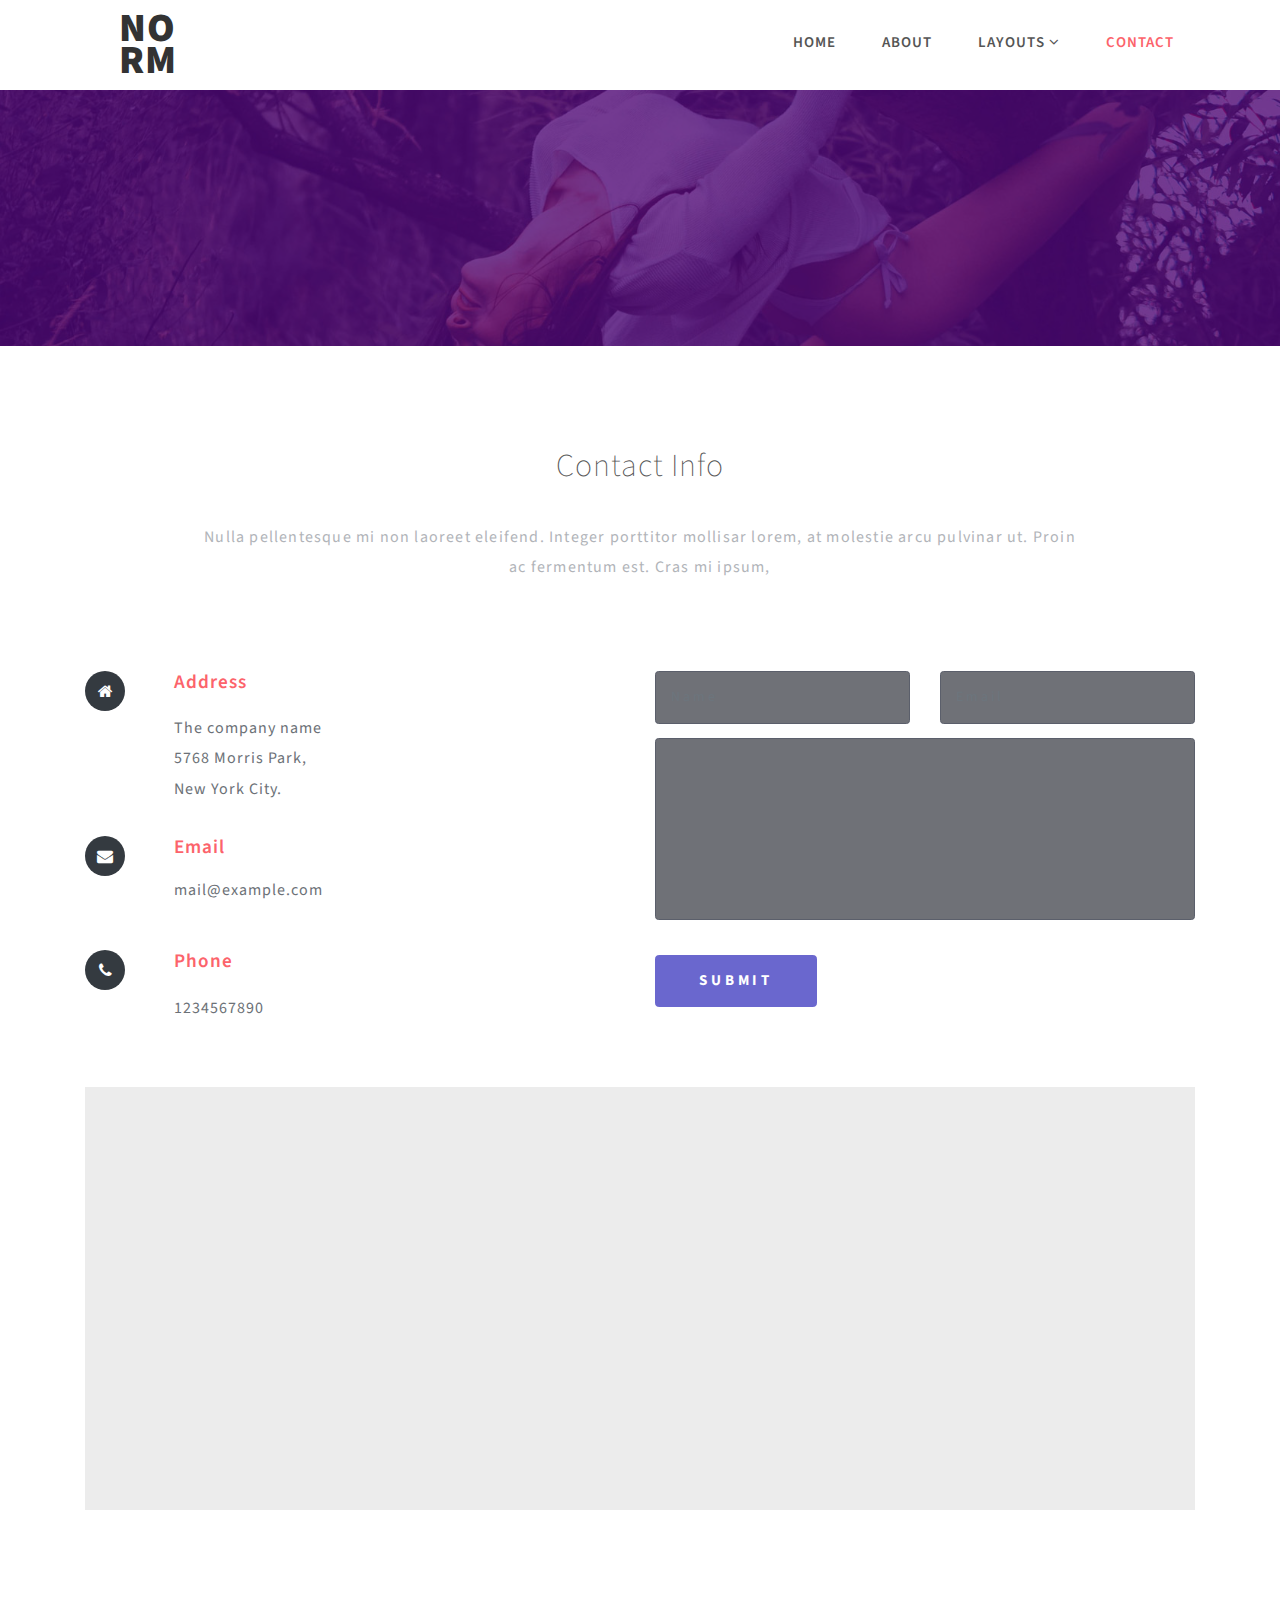
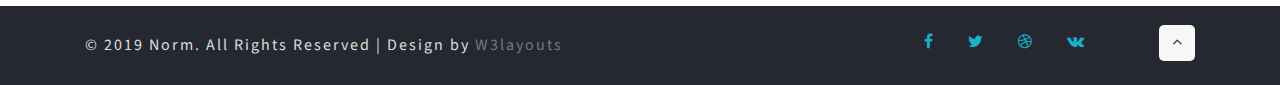
<file: contact.html>
<!--
Author: W3layouts
Author URL: http://w3layouts.com
-->

<!DOCTYPE html>
<html lang="zxx">

<head>
    <title>Norm Multi Purpose Category Bootstrap Responsive Web Template | Contact :: W3layouts</title>
    <!-- Meta tag Keywords -->
    <meta name="viewport" content="width=device-width, initial-scale=1">
    <meta charset="UTF-8" />
    <meta name="keywords" content="Norm Responsive web template, Bootstrap Web Templates, Flat Web Templates, Android Compatible web template, Smartphone Compatible web template, free webdesigns for Nokia, Samsung, LG, SonyEricsson, Motorola web design" />
    <script>
        addEventListener("load", function() {
            setTimeout(hideURLbar, 0);
        }, false);

        function hideURLbar() {
            window.scrollTo(0, 1);
        }

    </script>
    <!-- //Meta tag Keywords -->
    <!-- Custom-Files -->
    <link rel="stylesheet" href="css/bootstrap.css">
    <!-- Bootstrap-Core-CSS -->
    <link rel="stylesheet" href="css/style.css" type="text/css" media="all" />
    <!-- Style-CSS -->
    <!-- font-awesome-icons -->
    <link href="css/font-awesome.css" rel="stylesheet">
    <!-- //font-awesome-icons -->
    <!-- /Fonts -->
    <link href="//fonts.googleapis.com/css?family=Open+Sans:300,300i,400,400i,600,600i,700,700i,800,800i" rel="stylesheet">
    <link href="//fonts.googleapis.com/css?family=Source+Sans+Pro:200,200i,300,300i,400,400i,600,600i,700,700i,900,900i" rel="stylesheet">
    <!-- //Fonts -->
</head>

<body>
    <!-- mian-content -->
    <div class="main-content" id="home">
        <!-- header -->
        <header class="header">
            <div class="container">
                <!-- nav -->
                <nav class="py-2">
                    <div id="logo">
                        <h1> <a class="navbar-brand" href="index.html">No<span>rm</span> </a>
                        </h1>
                    </div>

                    <label for="drop" class="toggle">Menu</label>
                    <input type="checkbox" id="drop" />
                    <ul class="menu">
                        <li><a href="index.html">Home</a></li>
                        <li><a href="about.html">About</a></li>
                        <li class="dropdown">
                            <!-- First Tier Drop Down -->
                            <label for="drop-2" class="toggle">Layouts <span class="fa fa-angle-down" aria-hidden="true"></span> </label>
                            <a href="#">Layouts <span class="fa fa-angle-down" aria-hidden="true"></span></a>
                            <input type="checkbox" id="drop-2" />
                            <ul>
                                <li><a href="layout1.html">Left Side bar</a>
                                </li>
                                <li><a href="layout2.html">Right Side bar</a>
                                </li>
                                <li><a href="layout3.html">No Side bar</a>
                                </li>
                            </ul>
                        </li>
                        <li class="active"><a href="contact.html">Contact</a>


                        <li class="header-right"> </li>

                    </ul>
                </nav>
                <!-- //nav -->
            </div>
        </header>
        <!-- //header -->
        <div class="banner-w3pvt-info second">
            <div class="overlay-w3ls second">
            </div>
        </div>
    </div>
    <!-- contact -->
    <section class="banner-bottom py-5">
        <div class="container py-lg-5">
            <h3 class="title-w3ls text-center"> Contact Info</h3>
            <div class="text-center">
                <p class="main_p4 mt-4 mb-4 pt-2 text-center mx-auto">Nulla pellentesque mi non laoreet eleifend. Integer porttitor mollisar lorem, at molestie arcu pulvinar ut. Proin ac fermentum est. Cras mi ipsum,</p>
            </div>
            <div class="row contact-top">
                <div class="col-lg-6 contact_grid_left">
                    <ul class="list-unstyled wthreem-items">
                        <li>
                            <div class="row">
                                <div class="col-3">
                                    <span class="fa fa-home"></span>
                                </div>
                                <div class="col-9">
                                    <h6>Address</h6>
                                    <p>The company name
                                        <br>5768 Morris Park,
                                        <br>New York City. </p>
                                </div>
                            </div>
                        </li>

                        <li class="mt-3">
                            <div class="row">
                                <div class="col-3">
                                    <span class="fa fa-envelope"></span>
                                </div>
                                <div class="col-9">
                                    <h6>Email</h6>
                                    <a href="mailto:info@example.com">mail@example.com</a>
                                </div>
                            </div>
                        </li>
                        <li class="mt-5">
                            <div class="row">
                                <div class="col-3">
                                    <span class="fa fa-phone"></span>
                                </div>
                                <div class="col-9">
                                    <h6>Phone</h6>
                                    <p>1234567890</p>
                                </div>
                            </div>
                        </li>
                    </ul>
                </div>
                <div class="col-lg-6 contact_grid_right">
                    <form action="#" method="post">
                        <div class="row contact_top">
                            <div class="col-sm-6">
                                <input type="text" class="form-control" name="Name" placeholder="Name" required="">
                            </div>
                            <div class="col-sm-6">
                                <input type="email" class="form-control" name="Email" placeholder="Email" required="">
                            </div>
                        </div>
                        <textarea class="form-control" name="Message" placeholder="" required=""></textarea>
                        <button type="submit" class="btn submit">Submit</button>
                        <button type="reset" class="btn reset">Reset</button>
                        <div class="clearfix"> </div>
                    </form>
                </div>

            </div>


            <div class="map-w3ls mt-5 p-2">
                <iframe src="https://www.google.com/maps/embed?pb=!1m18!1m12!1m3!1d6350041.310790406!2d30.68773492426509!3d39.0014851732576!2m3!1f0!2f0!3f0!3m2!1i1024!2i768!4f13.1!3m3!1m2!1s0x14b0155c964f2671%3A0x40d9dbd42a625f2a!2sTurkey!5e0!3m2!1sen!2sin!4v1522753415269"></iframe>

            </div>
        </div>
    </section>
    <!-- //contact -->
    <!-- //banner -->
    <div class="copy-right">
        <div class="container">
            <div class="row">
                <p class="copy-right-grids text-md-left text-center my-sm-4 my-4 col-md-6">© 2019 Norm. All Rights Reserved | Design by
                    <a href="http://w3layouts.com/"> W3layouts </a>
                </p>
                <div class="w3pvt-footer text-md-right text-center mt-4 col-md-5">
                    <ul class="list-unstyled w3pvt-icons">
                        <li>
                            <a href="#">
                                <span class="fa fa-facebook-f"></span>
                            </a>
                        </li>
                        <li>
                            <a href="#">
                                <span class="fa fa-twitter"></span>
                            </a>
                        </li>
                        <li>
                            <a href="#">
                                <span class="fa fa-dribbble"></span>
                            </a>
                        </li>
                        <li>
                            <a href="#">
                                <span class="fa fa-vk"></span>
                            </a>
                        </li>
                    </ul>
                </div>
                <div class="move-top text-right col-md-1"><a href="#home" class="move-top"> <span class="fa fa-angle-up  mb-3" aria-hidden="true"></span></a></div>

            </div>
        </div>
    </div>

</body>

</html>
</file>
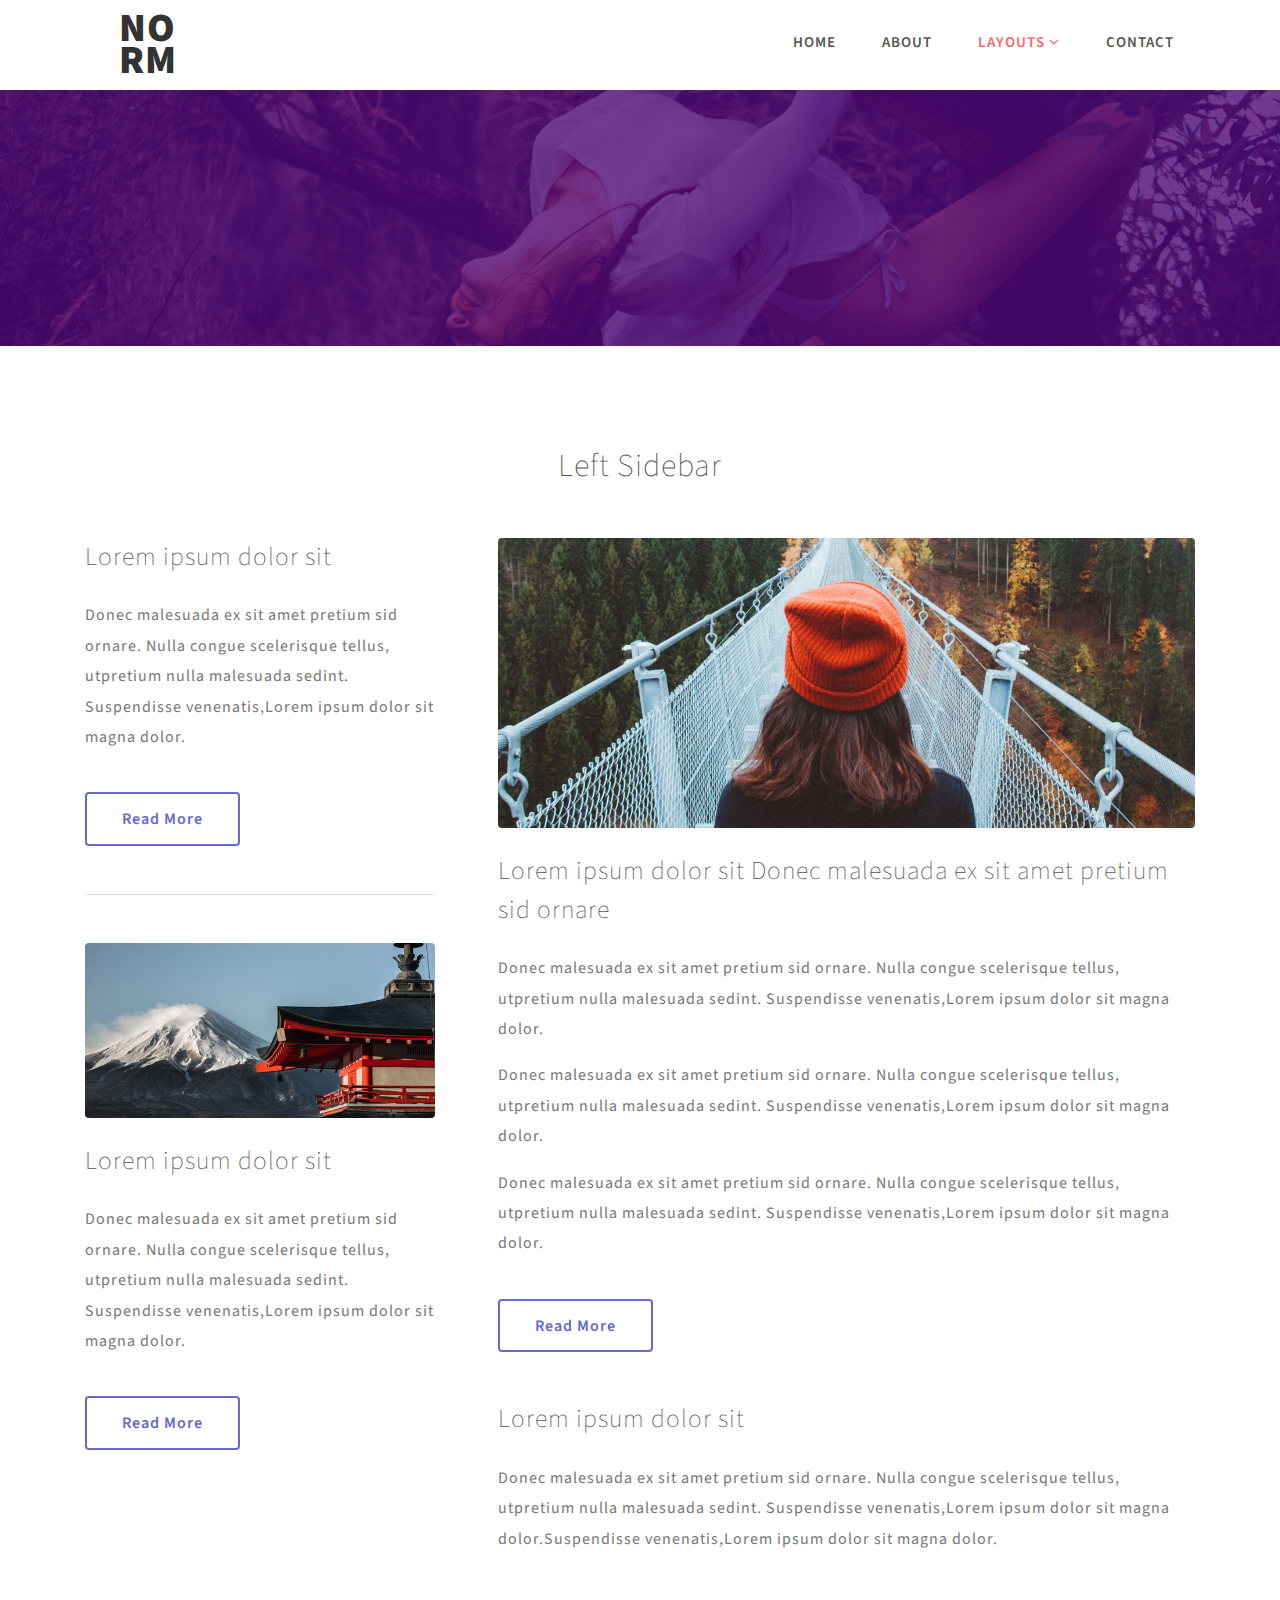
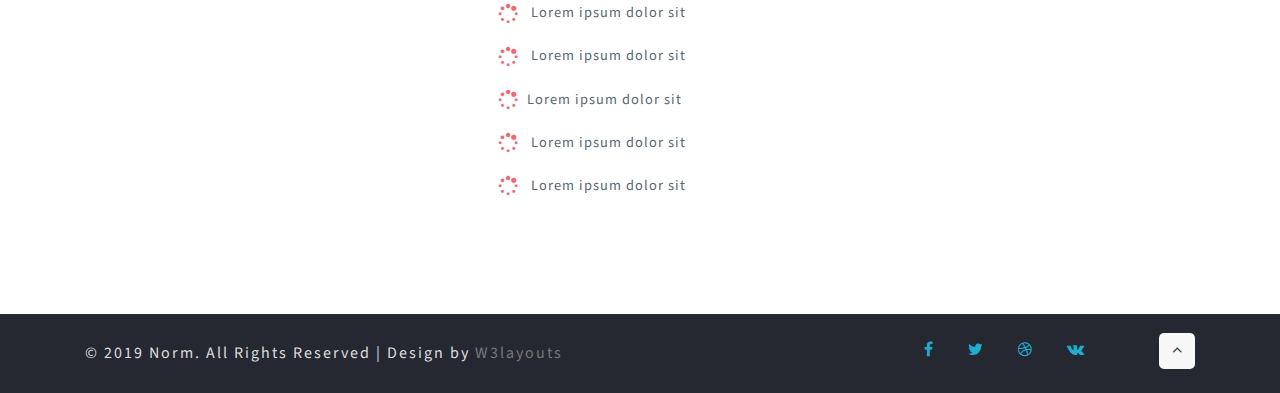
<file: layout1.html>
<!--
Author: W3layouts
Author URL: http://w3layouts.com
-->

<!DOCTYPE html>
<html lang="zxx">

<head>
    <title>Norm Multi Purpose Category Bootstrap Responsive Web Template | Layout1 :: W3layouts</title>
    <!-- Meta tag Keywords -->
    <meta name="viewport" content="width=device-width, initial-scale=1">
    <meta charset="UTF-8" />
    <meta name="keywords" content="Norm Responsive web template, Bootstrap Web Templates, Flat Web Templates, Android Compatible web template, Smartphone Compatible web template, free webdesigns for Nokia, Samsung, LG, SonyEricsson, Motorola web design" />
    <script>
        addEventListener("load", function() {
            setTimeout(hideURLbar, 0);
        }, false);

        function hideURLbar() {
            window.scrollTo(0, 1);
        }

    </script>
    <!-- //Meta tag Keywords -->
    <!-- Custom-Files -->
    <link rel="stylesheet" href="css/bootstrap.css">
    <!-- Bootstrap-Core-CSS -->
    <link rel="stylesheet" href="css/style.css" type="text/css" media="all" />
    <!-- Style-CSS -->
    <!-- font-awesome-icons -->
    <link href="css/font-awesome.css" rel="stylesheet">
    <!-- //font-awesome-icons -->
    <!-- /Fonts -->
    <link href="//fonts.googleapis.com/css?family=Open+Sans:300,300i,400,400i,600,600i,700,700i,800,800i" rel="stylesheet">
    <link href="//fonts.googleapis.com/css?family=Source+Sans+Pro:200,200i,300,300i,400,400i,600,600i,700,700i,900,900i" rel="stylesheet">
    <!-- //Fonts -->
</head>

<body>
    <!-- mian-content -->
    <div class="main-content" id="home">
        <!-- header -->
        <header class="header">
            <div class="container">
                <!-- nav -->
                <nav class="py-2">
                    <div id="logo">
                        <h1> <a class="navbar-brand" href="index.html">No<span>rm</span> </a>
                        </h1>
                    </div>

                    <label for="drop" class="toggle">Menu</label>
                    <input type="checkbox" id="drop" />
                    <ul class="menu">
                        <li><a href="index.html">Home</a></li>
                        <li><a href="about.html">About</a></li>
                        <li class="active dropdown">
                            <!-- First Tier Drop Down -->
                            <label for="drop-2" class="toggle">Layouts <span class="fa fa-angle-down" aria-hidden="true"></span> </label>
                            <a href="#">Layouts <span class="fa fa-angle-down" aria-hidden="true"></span></a>
                            <input type="checkbox" id="drop-2" />
                            <ul>
                                <li><a href="single.html">Left Side bar</a>
                                </li>
                                <li><a href="layout2.html">Right Side bar</a>
                                </li>
                                <li><a href="layout3.html">No Side bar</a>
                                </li>
                            </ul>
                        </li>
                        <li><a href="contact.html">Contact</a>


                        <li class="header-right"> </li>

                    </ul>
                </nav>
                <!-- //nav -->
            </div>
        </header>
        <!-- //header -->
        <div class="banner-w3pvt-info second">
            <div class="overlay-w3ls second">
            </div>
        </div>
    </div>

    <!-- //banner -->
    <!-- /layout1 -->
    <section class="about py-5">
        <div class="container py-md-5">

            <h3 class="title-w3ls mb-5 text-center">Left Sidebar</h3>
            <div class="row">
                <div class="col-lg-4 left-content-wthreem-info">
                    <div class="gd-w3ls-blog">
                        <h4 class="title-w3ls layout-b mb-4">Lorem ipsum dolor sit </h4>
                        <p>Donec malesuada ex sit amet pretium sid ornare. Nulla congue scelerisque tellus, utpretium nulla malesuada sedint. Suspendisse venenatis,Lorem ipsum dolor sit magna dolor.</p>
                        <a href="single.html" class="btn button-style  mt-4">Read More</a>
                    </div>
                    <div class="gd-w3ls-blog gd-w3ls-blog2">
                        <img src="images/img4.jpg" alt="" class="img-fluid image1">
                        <h4 class="title-w3ls layout-b my-4">Lorem ipsum dolor sit </h4>
                        <p>Donec malesuada ex sit amet pretium sid ornare. Nulla congue scelerisque tellus, utpretium nulla malesuada sedint. Suspendisse venenatis,Lorem ipsum dolor sit magna dolor.</p>
                        <a href="single.html" class="btn button-style  mt-4">Read More</a>
                    </div>
                </div>
                <div class="col-lg-8 right-content-info pl-lg-5">
                    <div class="gd-w3ls-blog">
                        <img src="images/layout1.jpg" alt="" class="img-fluid image1">
                        <h4 class="title-w3ls layout-b my-4">Lorem ipsum dolor sit Donec malesuada ex sit amet pretium sid ornare </h4>
                        <p>Donec malesuada ex sit amet pretium sid ornare. Nulla congue scelerisque tellus, utpretium nulla malesuada sedint. Suspendisse venenatis,Lorem ipsum dolor sit magna dolor.</p>
                        <p>Donec malesuada ex sit amet pretium sid ornare. Nulla congue scelerisque tellus, utpretium nulla malesuada sedint. Suspendisse venenatis,Lorem ipsum dolor sit magna dolor.</p>
                        <p>Donec malesuada ex sit amet pretium sid ornare. Nulla congue scelerisque tellus, utpretium nulla malesuada sedint. Suspendisse venenatis,Lorem ipsum dolor sit magna dolor.</p>
                        <a href="single.html" class="btn button-style  mt-4">Read More</a>
                    </div>
                    <div class="gd-w3ls-blog mt-5">

                        <h4 class="title-w3ls layout-b my-4">Lorem ipsum dolor sit </h4>
                        <p>Donec malesuada ex sit amet pretium sid ornare. Nulla congue scelerisque tellus, utpretium nulla malesuada sedint. Suspendisse venenatis,Lorem ipsum dolor sit magna dolor.Suspendisse venenatis,Lorem ipsum dolor sit magna dolor.</p>
                        <ul class="tic-info list-unstyled mt-5">
                            <li>

                                <span class="fa fa-spinner mr-2"></span> Lorem ipsum dolor sit
                            </li>
                            <li>

                                <span class="fa fa-spinner mr-2"></span> Lorem ipsum dolor sit

                            </li>
                            <li>

                                <span class="fa fa-spinner mr-2"></span>Lorem ipsum dolor sit
                            </li>
                            <li>
                                <span class="fa fa-spinner mr-2"></span> Lorem ipsum dolor sit
                            </li>
                            <li>

                                <span class="fa fa-spinner mr-2"></span> Lorem ipsum dolor sit

                            </li>

                        </ul>
                    </div>
                </div>
            </div>
        </div>
    </section>
    <!-- //banner-botttom -->

    <!-- //footer -->
    <div class="copy-right">
        <div class="container">
            <div class="row">
                <p class="copy-right-grids text-md-left text-center my-sm-4 my-4 col-md-6">© 2019 Norm. All Rights Reserved | Design by
                    <a href="http://w3layouts.com/"> W3layouts </a>
                </p>
                <div class="w3pvt-footer text-md-right text-center mt-4 col-md-5">
                    <ul class="list-unstyled w3pvt-icons">
                        <li>
                            <a href="#">
                                <span class="fa fa-facebook-f"></span>
                            </a>
                        </li>
                        <li>
                            <a href="#">
                                <span class="fa fa-twitter"></span>
                            </a>
                        </li>
                        <li>
                            <a href="#">
                                <span class="fa fa-dribbble"></span>
                            </a>
                        </li>
                        <li>
                            <a href="#">
                                <span class="fa fa-vk"></span>
                            </a>
                        </li>
                    </ul>
                </div>
                <div class="move-top text-right col-md-1"><a href="#home" class="move-top"> <span class="fa fa-angle-up  mb-3" aria-hidden="true"></span></a></div>

            </div>
        </div>
    </div>
</body>

</html>
</file>
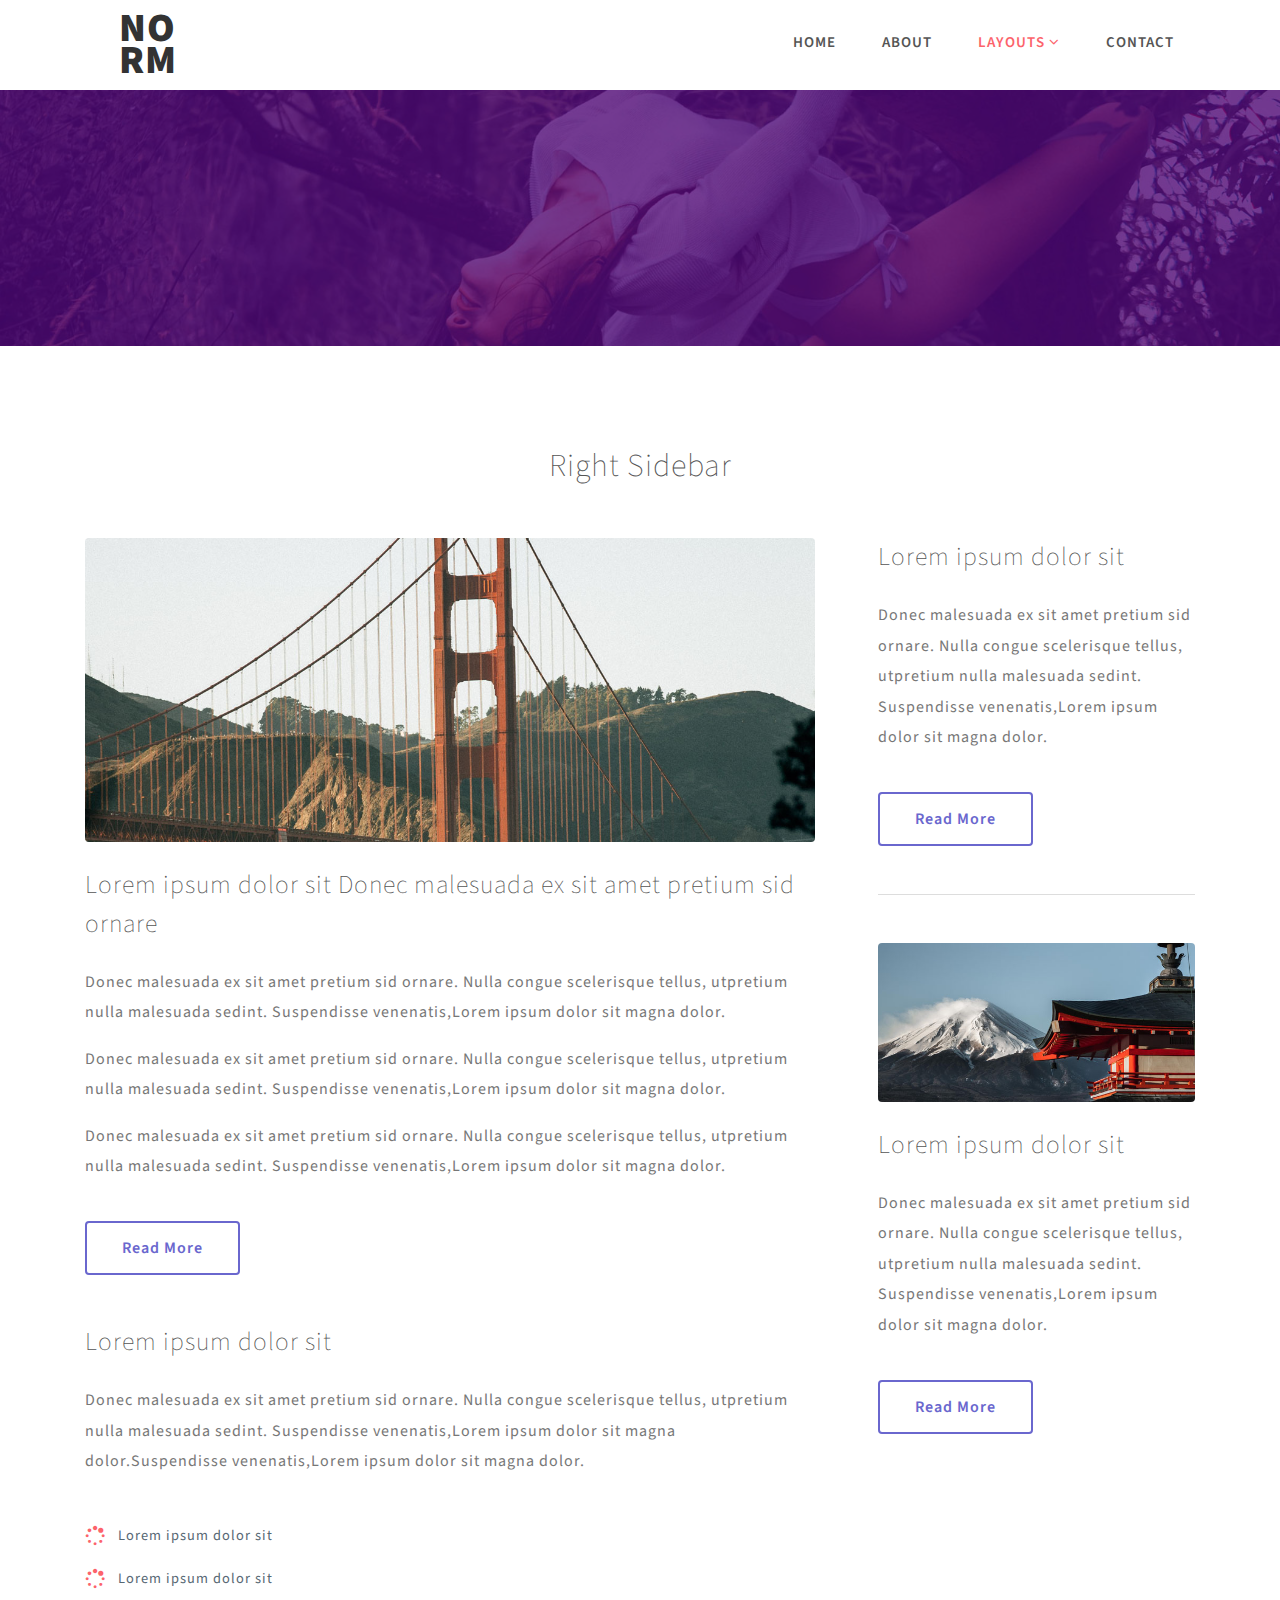
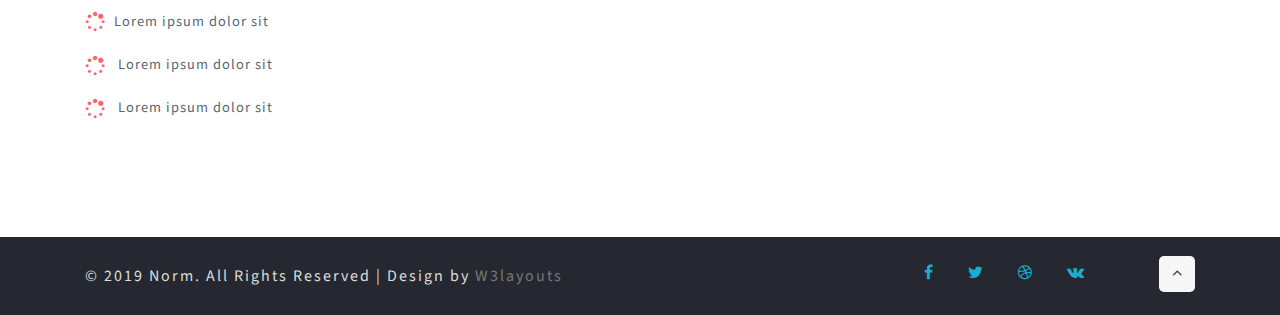
<file: layout2.html>
<!--
Author: W3layouts
Author URL: http://w3layouts.com
-->

<!DOCTYPE html>
<html lang="zxx">

<head>
    <title>Norm Multi Purpose Category Bootstrap Responsive Web Template | Layout2 :: W3layouts</title>
    <!-- Meta tag Keywords -->
    <meta name="viewport" content="width=device-width, initial-scale=1">
    <meta charset="UTF-8" />
    <meta name="keywords" content="Norm Responsive web template, Bootstrap Web Templates, Flat Web Templates, Android Compatible web template, Smartphone Compatible web template, free webdesigns for Nokia, Samsung, LG, SonyEricsson, Motorola web design" />
    <script>
        addEventListener("load", function() {
            setTimeout(hideURLbar, 0);
        }, false);

        function hideURLbar() {
            window.scrollTo(0, 1);
        }

    </script>
    <!-- //Meta tag Keywords -->
    <!-- Custom-Files -->
    <link rel="stylesheet" href="css/bootstrap.css">
    <!-- Bootstrap-Core-CSS -->
    <link rel="stylesheet" href="css/style.css" type="text/css" media="all" />
    <!-- Style-CSS -->
    <!-- font-awesome-icons -->
    <link href="css/font-awesome.css" rel="stylesheet">
    <!-- //font-awesome-icons -->
    <!-- /Fonts -->
    <link href="//fonts.googleapis.com/css?family=Open+Sans:300,300i,400,400i,600,600i,700,700i,800,800i" rel="stylesheet">
    <link href="//fonts.googleapis.com/css?family=Source+Sans+Pro:200,200i,300,300i,400,400i,600,600i,700,700i,900,900i" rel="stylesheet">
    <!-- //Fonts -->
</head>

<body>
    <!-- mian-content -->
    <div class="main-content" id="home">
        <!-- header -->
        <header class="header">
            <div class="container">
                <!-- nav -->
                <nav class="py-2">
                    <div id="logo">
                        <h1> <a class="navbar-brand" href="index.html">No<span>rm</span> </a>
                        </h1>
                    </div>

                    <label for="drop" class="toggle">Menu</label>
                    <input type="checkbox" id="drop" />
                    <ul class="menu">
                        <li><a href="index.html">Home</a></li>
                        <li><a href="about.html">About</a></li>
                        <li class="active dropdown">
                            <!-- First Tier Drop Down -->
                            <label for="drop-2" class="toggle">Layouts <span class="fa fa-angle-down" aria-hidden="true"></span> </label>
                            <a href="#">Layouts <span class="fa fa-angle-down" aria-hidden="true"></span></a>
                            <input type="checkbox" id="drop-2" />
                            <ul>
                                <li><a href="single.html">Left Side bar</a>
                                </li>
                                <li><a href="layout2.html">Right Side bar</a>
                                </li>
                                <li><a href="layout3.html">No Side bar</a>
                                </li>
                            </ul>
                        </li>
                        <li><a href="contact.html">Contact</a>


                        <li class="header-right"> </li>

                    </ul>
                </nav>
                <!-- //nav -->
            </div>
        </header>
        <!-- //header -->
        <div class="banner-w3pvt-info second">
            <div class="overlay-w3ls second">
            </div>
        </div>
    </div>

    <!-- //banner -->
    <!-- /layout1 -->
    <section class="about py-5">
        <div class="container py-md-5">

            <h3 class="title-w3ls mb-5 text-center">Right Sidebar</h3>
            <div class="row">

                <div class="col-lg-8 right-content-info">
                    <div class="gd-w3ls-blog">
                        <img src="images/layout2.jpg" alt="" class="img-fluid image1">
                        <h4 class="title-w3ls layout-b my-4">Lorem ipsum dolor sit Donec malesuada ex sit amet pretium sid ornare </h4>
                        <p>Donec malesuada ex sit amet pretium sid ornare. Nulla congue scelerisque tellus, utpretium nulla malesuada sedint. Suspendisse venenatis,Lorem ipsum dolor sit magna dolor.</p>
                        <p>Donec malesuada ex sit amet pretium sid ornare. Nulla congue scelerisque tellus, utpretium nulla malesuada sedint. Suspendisse venenatis,Lorem ipsum dolor sit magna dolor.</p>
                        <p>Donec malesuada ex sit amet pretium sid ornare. Nulla congue scelerisque tellus, utpretium nulla malesuada sedint. Suspendisse venenatis,Lorem ipsum dolor sit magna dolor.</p>
                        <a href="single.html" class="btn button-style  mt-4">Read More</a>
                    </div>
                    <div class="gd-w3ls-blog mt-5">

                        <h4 class="title-w3ls layout-b my-4">Lorem ipsum dolor sit </h4>
                        <p>Donec malesuada ex sit amet pretium sid ornare. Nulla congue scelerisque tellus, utpretium nulla malesuada sedint. Suspendisse venenatis,Lorem ipsum dolor sit magna dolor.Suspendisse venenatis,Lorem ipsum dolor sit magna dolor.</p>
                        <ul class="tic-info list-unstyled mt-5">
                            <li>

                                <span class="fa fa-spinner mr-2"></span> Lorem ipsum dolor sit
                            </li>
                            <li>

                                <span class="fa fa-spinner mr-2"></span> Lorem ipsum dolor sit

                            </li>
                            <li>

                                <span class="fa fa-spinner mr-2"></span>Lorem ipsum dolor sit
                            </li>
                            <li>
                                <span class="fa fa-spinner mr-2"></span> Lorem ipsum dolor sit
                            </li>
                            <li>

                                <span class="fa fa-spinner mr-2"></span> Lorem ipsum dolor sit

                            </li>

                        </ul>
                    </div>
                </div>
                <div class="col-lg-4 left-content-wthreem-info pl-lg-5">
                    <div class="gd-w3ls-blog">
                        <h4 class="title-w3ls layout-b mb-4">Lorem ipsum dolor sit </h4>
                        <p>Donec malesuada ex sit amet pretium sid ornare. Nulla congue scelerisque tellus, utpretium nulla malesuada sedint. Suspendisse venenatis,Lorem ipsum dolor sit magna dolor.</p>
                        <a href="single.html" class="btn button-style  mt-4">Read More</a>
                    </div>
                    <div class="gd-w3ls-blog gd-w3ls-blog2">
                        <img src="images/img4.jpg" alt="" class="img-fluid image1">
                        <h4 class="title-w3ls layout-b my-4">Lorem ipsum dolor sit </h4>
                        <p>Donec malesuada ex sit amet pretium sid ornare. Nulla congue scelerisque tellus, utpretium nulla malesuada sedint. Suspendisse venenatis,Lorem ipsum dolor sit magna dolor.</p>
                        <a href="single.html" class="btn button-style  mt-4">Read More</a>
                    </div>
                </div>
            </div>
        </div>
    </section>
    <!-- //banner-botttom -->

    <!-- //footer -->
    <div class="copy-right">
        <div class="container">
            <div class="row">
                <p class="copy-right-grids text-md-left text-center my-sm-4 my-4 col-md-6">© 2019 Norm. All Rights Reserved | Design by
                    <a href="http://w3layouts.com/"> W3layouts </a>
                </p>
                <div class="w3pvt-footer text-md-right text-center mt-4 col-md-5">
                    <ul class="list-unstyled w3pvt-icons">
                        <li>
                            <a href="#">
                                <span class="fa fa-facebook-f"></span>
                            </a>
                        </li>
                        <li>
                            <a href="#">
                                <span class="fa fa-twitter"></span>
                            </a>
                        </li>
                        <li>
                            <a href="#">
                                <span class="fa fa-dribbble"></span>
                            </a>
                        </li>
                        <li>
                            <a href="#">
                                <span class="fa fa-vk"></span>
                            </a>
                        </li>
                    </ul>
                </div>
                <div class="move-top text-right col-md-1"><a href="#home" class="move-top"> <span class="fa fa-angle-up  mb-3" aria-hidden="true"></span></a></div>

            </div>
        </div>
    </div>
</body>

</html>
</file>
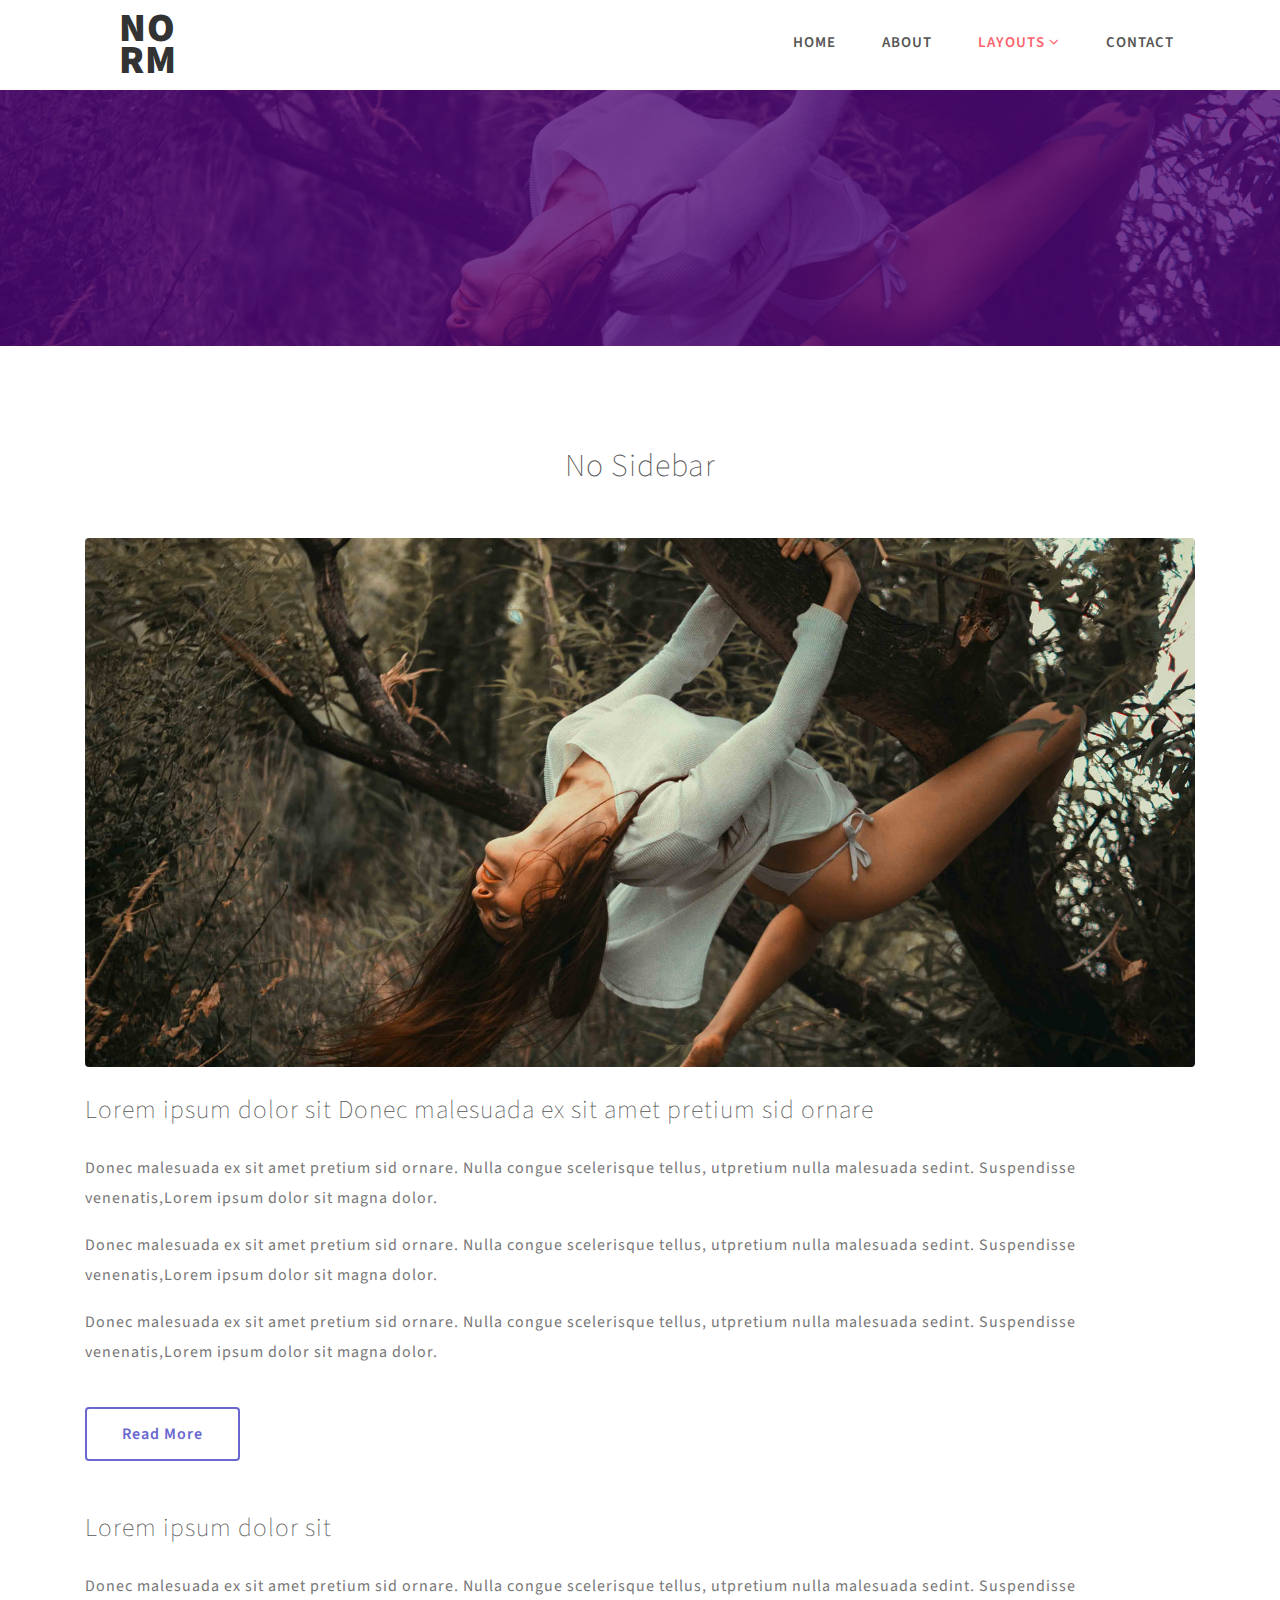
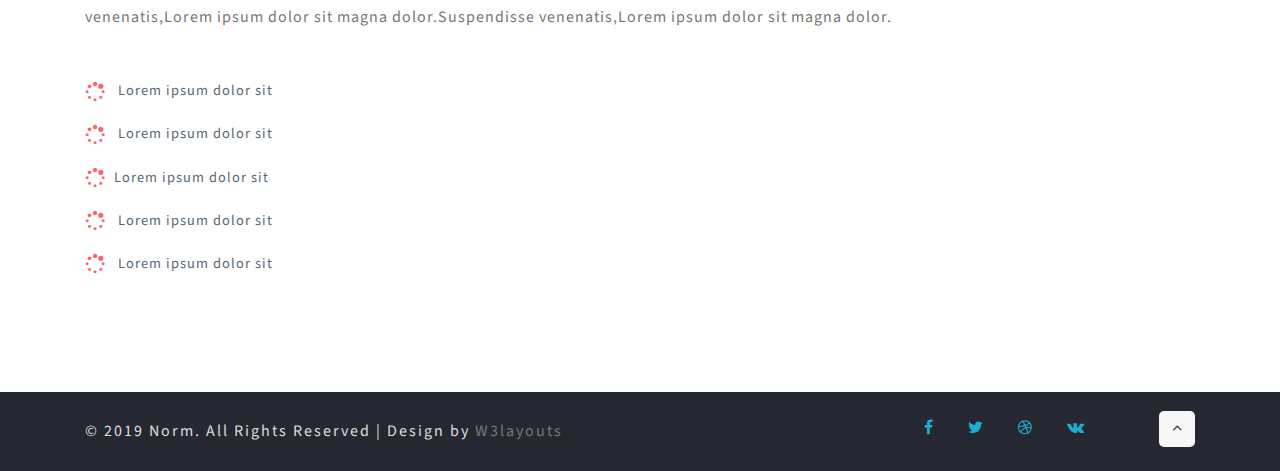
<file: layout3.html>
<!--
Author: W3layouts
Author URL: http://w3layouts.com
-->

<!DOCTYPE html>
<html lang="zxx">

<head>
    <title>Norm Multi Purpose Category Bootstrap Responsive Web Template | Layout3 :: W3layouts</title>
    <!-- Meta tag Keywords -->
    <meta name="viewport" content="width=device-width, initial-scale=1">
    <meta charset="UTF-8" />
    <meta name="keywords" content="Norm Responsive web template, Bootstrap Web Templates, Flat Web Templates, Android Compatible web template, Smartphone Compatible web template, free webdesigns for Nokia, Samsung, LG, SonyEricsson, Motorola web design" />
    <script>
        addEventListener("load", function() {
            setTimeout(hideURLbar, 0);
        }, false);

        function hideURLbar() {
            window.scrollTo(0, 1);
        }

    </script>
    <!-- //Meta tag Keywords -->
    <!-- Custom-Files -->
    <link rel="stylesheet" href="css/bootstrap.css">
    <!-- Bootstrap-Core-CSS -->
    <link rel="stylesheet" href="css/style.css" type="text/css" media="all" />
    <!-- Style-CSS -->
    <!-- font-awesome-icons -->
    <link href="css/font-awesome.css" rel="stylesheet">
    <!-- //font-awesome-icons -->
    <!-- /Fonts -->
    <link href="//fonts.googleapis.com/css?family=Open+Sans:300,300i,400,400i,600,600i,700,700i,800,800i" rel="stylesheet">
    <link href="//fonts.googleapis.com/css?family=Source+Sans+Pro:200,200i,300,300i,400,400i,600,600i,700,700i,900,900i" rel="stylesheet">
    <!-- //Fonts -->
</head>

<body>
    <!-- mian-content -->
    <div class="main-content" id="home">
        <!-- header -->
        <header class="header">
            <div class="container">
                <!-- nav -->
                <nav class="py-2">
                    <div id="logo">
                        <h1> <a class="navbar-brand" href="index.html">No<span>rm</span> </a>
                        </h1>
                    </div>

                    <label for="drop" class="toggle">Menu</label>
                    <input type="checkbox" id="drop" />
                    <ul class="menu">
                        <li><a href="index.html">Home</a></li>
                        <li><a href="about.html">About</a></li>
                        <li class="active dropdown">
                            <!-- First Tier Drop Down -->
                            <label for="drop-2" class="toggle">Layouts <span class="fa fa-angle-down" aria-hidden="true"></span> </label>
                            <a href="#">Layouts <span class="fa fa-angle-down" aria-hidden="true"></span></a>
                            <input type="checkbox" id="drop-2" />
                            <ul>
                                <li><a href="single.html">Left Side bar</a>
                                </li>
                                <li><a href="layout2.html">Right Side bar</a>
                                </li>
                                <li><a href="layout3.html">No Side bar</a>
                                </li>
                            </ul>
                        </li>
                        <li><a href="contact.html">Contact</a>


                        <li class="header-right"> </li>

                    </ul>
                </nav>
                <!-- //nav -->
            </div>
        </header>
        <!-- //header -->
        <div class="banner-w3pvt-info second">
            <div class="overlay-w3ls second">
            </div>
        </div>
    </div>

    <!-- //banner -->
    <!-- /layout1 -->
    <section class="about py-5">
        <div class="container py-md-5">

            <h3 class="title-w3ls mb-5 text-center">No Sidebar</h3>
            <div class="right-content-info">
                <div class="gd-w3ls-blog">
                    <img src="images/banner2.jpg" alt="" class="img-fluid image1">
                    <h4 class="title-w3ls layout-b my-4">Lorem ipsum dolor sit Donec malesuada ex sit amet pretium sid ornare </h4>
                    <p>Donec malesuada ex sit amet pretium sid ornare. Nulla congue scelerisque tellus, utpretium nulla malesuada sedint. Suspendisse venenatis,Lorem ipsum dolor sit magna dolor.</p>
                    <p>Donec malesuada ex sit amet pretium sid ornare. Nulla congue scelerisque tellus, utpretium nulla malesuada sedint. Suspendisse venenatis,Lorem ipsum dolor sit magna dolor.</p>
                    <p>Donec malesuada ex sit amet pretium sid ornare. Nulla congue scelerisque tellus, utpretium nulla malesuada sedint. Suspendisse venenatis,Lorem ipsum dolor sit magna dolor.</p>
                    <a href="single.html" class="btn button-style  mt-4">Read More</a>
                </div>
                <div class="gd-w3ls-blog mt-5">

                    <h4 class="title-w3ls layout-b my-4">Lorem ipsum dolor sit </h4>
                    <p>Donec malesuada ex sit amet pretium sid ornare. Nulla congue scelerisque tellus, utpretium nulla malesuada sedint. Suspendisse venenatis,Lorem ipsum dolor sit magna dolor.Suspendisse venenatis,Lorem ipsum dolor sit magna dolor.</p>
                    <ul class="tic-info list-unstyled mt-5">
                        <li>

                            <span class="fa fa-spinner mr-2"></span> Lorem ipsum dolor sit
                        </li>
                        <li>

                            <span class="fa fa-spinner mr-2"></span> Lorem ipsum dolor sit

                        </li>
                        <li>

                            <span class="fa fa-spinner mr-2"></span>Lorem ipsum dolor sit
                        </li>
                        <li>
                            <span class="fa fa-spinner mr-2"></span> Lorem ipsum dolor sit
                        </li>
                        <li>

                            <span class="fa fa-spinner mr-2"></span> Lorem ipsum dolor sit

                        </li>

                    </ul>
                </div>
            </div>



        </div>
    </section>
    <!-- //banner-botttom -->

    <!-- //footer -->
    <div class="copy-right">
        <div class="container">
            <div class="row">
                <p class="copy-right-grids text-md-left text-center my-sm-4 my-4 col-md-6">© 2019 Norm. All Rights Reserved | Design by
                    <a href="http://w3layouts.com/"> W3layouts </a>
                </p>
                <div class="w3pvt-footer text-md-right text-center mt-4 col-md-5">
                    <ul class="list-unstyled w3pvt-icons">
                        <li>
                            <a href="#">
                                <span class="fa fa-facebook-f"></span>
                            </a>
                        </li>
                        <li>
                            <a href="#">
                                <span class="fa fa-twitter"></span>
                            </a>
                        </li>
                        <li>
                            <a href="#">
                                <span class="fa fa-dribbble"></span>
                            </a>
                        </li>
                        <li>
                            <a href="#">
                                <span class="fa fa-vk"></span>
                            </a>
                        </li>
                    </ul>
                </div>
                <div class="move-top text-right col-md-1"><a href="#home" class="move-top"> <span class="fa fa-angle-up  mb-3" aria-hidden="true"></span></a></div>

            </div>
        </div>
    </div>
</body>

</html>
</file>
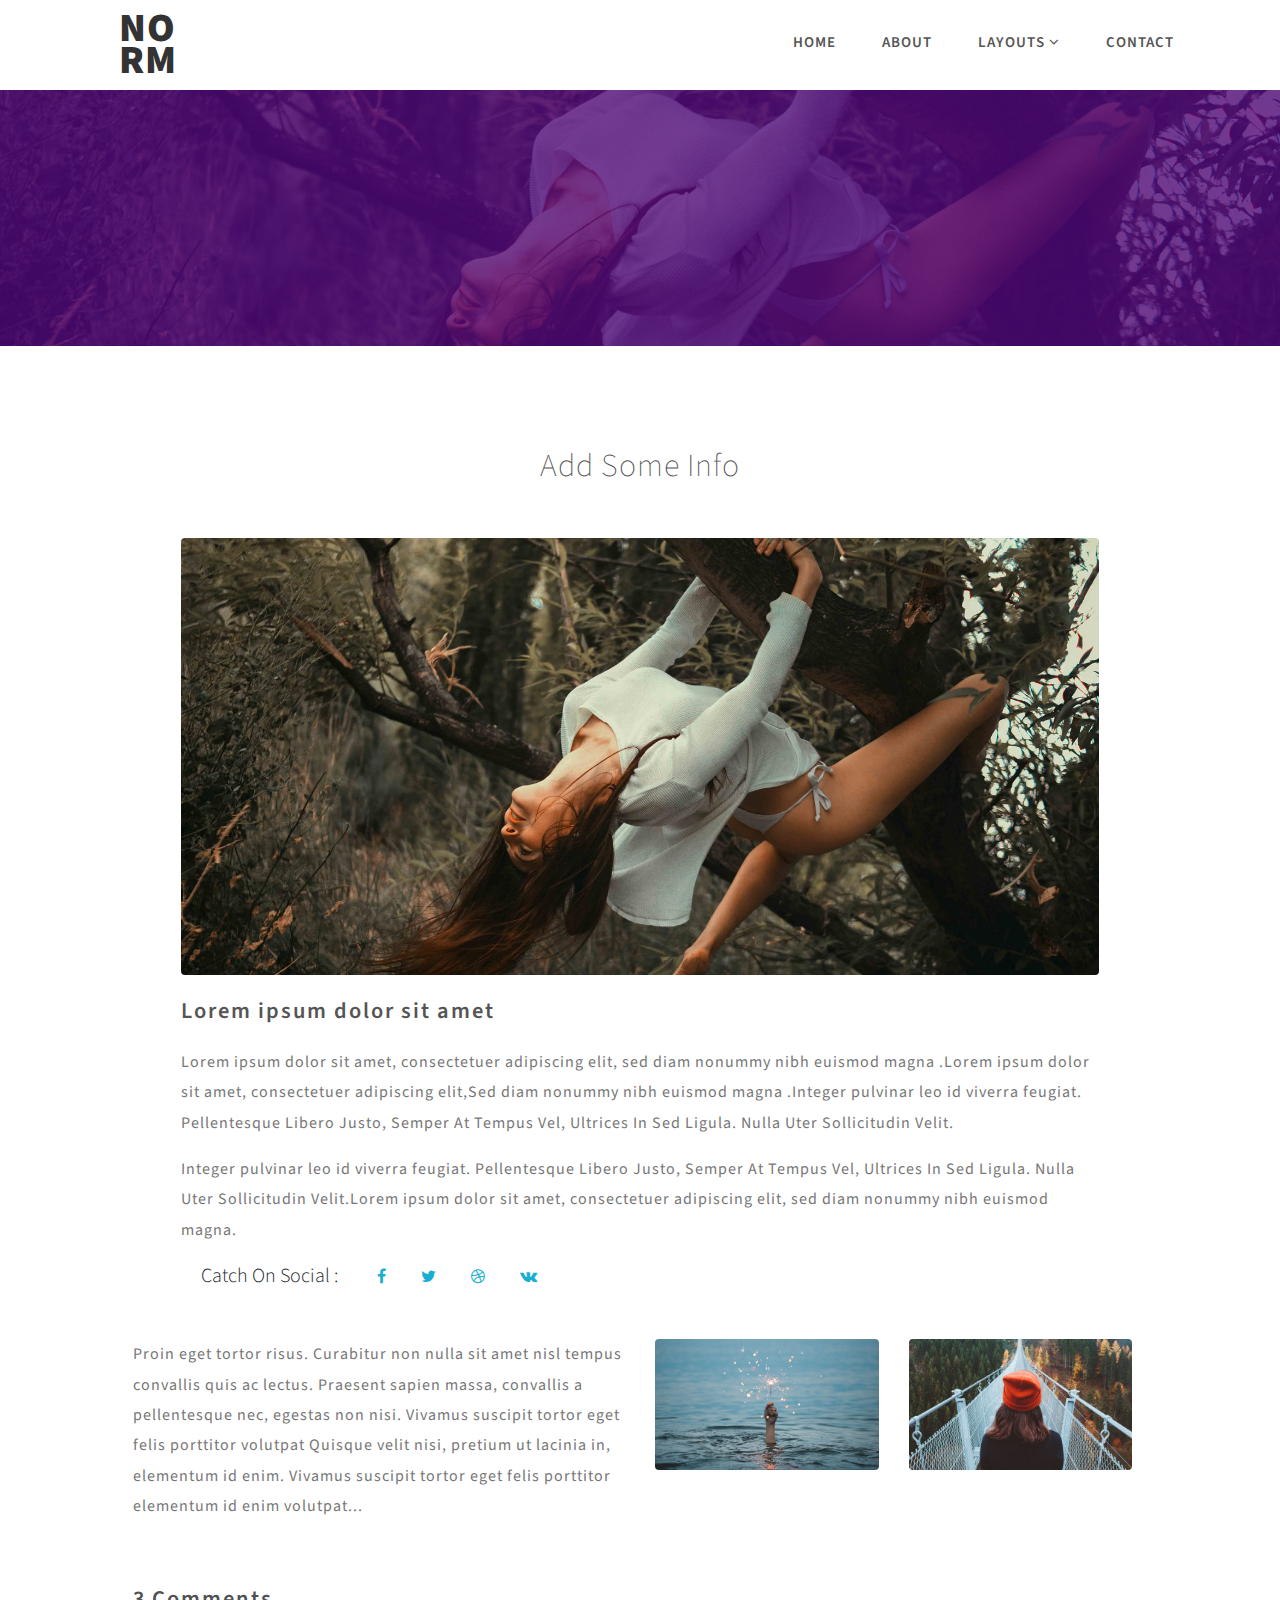
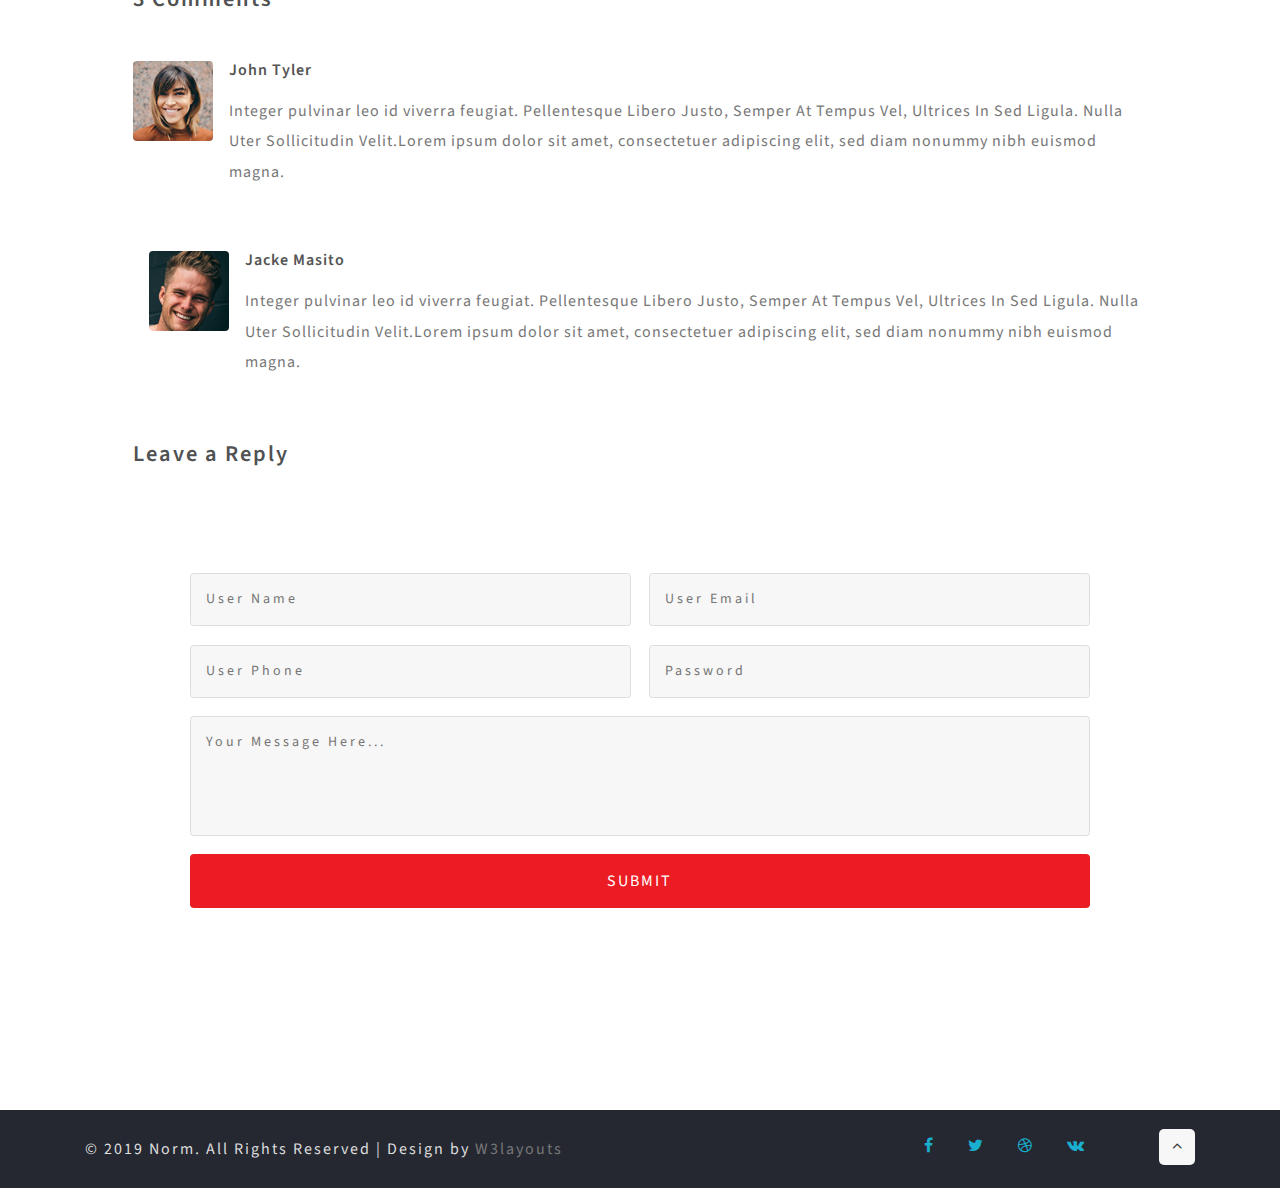
<file: single.html>
<!--
Author: W3layouts
Author URL: http://w3layouts.com
-->

<!DOCTYPE html>
<html lang="zxx">

<head>
    <title>Norm Multi Purpose Category Bootstrap Responsive Web Template | Single :: W3layouts</title>
    <!-- Meta tag Keywords -->
    <meta name="viewport" content="width=device-width, initial-scale=1">
    <meta charset="UTF-8" />
    <meta name="keywords" content="Norm Responsive web template, Bootstrap Web Templates, Flat Web Templates, Android Compatible web template, Smartphone Compatible web template, free webdesigns for Nokia, Samsung, LG, SonyEricsson, Motorola web design" />
    <script>
        addEventListener("load", function() {
            setTimeout(hideURLbar, 0);
        }, false);

        function hideURLbar() {
            window.scrollTo(0, 1);
        }

    </script>
    <!-- //Meta tag Keywords -->
    <!-- Custom-Files -->
    <link rel="stylesheet" href="css/bootstrap.css">
    <!-- Bootstrap-Core-CSS -->
    <link rel="stylesheet" href="css/style.css" type="text/css" media="all" />
    <!-- Style-CSS -->
    <!-- font-awesome-icons -->
    <link href="css/font-awesome.css" rel="stylesheet">
    <!-- //font-awesome-icons -->
    <!-- /Fonts -->
    <link href="//fonts.googleapis.com/css?family=Open+Sans:300,300i,400,400i,600,600i,700,700i,800,800i" rel="stylesheet">
    <link href="//fonts.googleapis.com/css?family=Source+Sans+Pro:200,200i,300,300i,400,400i,600,600i,700,700i,900,900i" rel="stylesheet">
    <!-- //Fonts -->
</head>

<body>
    <!-- mian-content -->
    <div class="main-content" id="home">
        <!-- header -->
        <header class="header">
            <div class="container">
                <!-- nav -->
                <nav class="py-2">
                    <div id="logo">
                        <h1> <a class="navbar-brand" href="index.html">No<span>rm</span> </a>
                        </h1>
                    </div>

                    <label for="drop" class="toggle">Menu</label>
                    <input type="checkbox" id="drop" />
                    <ul class="menu">
                        <li><a href="index.html">Home</a></li>
                        <li><a href="about.html">About</a></li>
                        <li class="dropdown">
                            <!-- First Tier Drop Down -->
                            <label for="drop-2" class="toggle">Layouts <span class="fa fa-angle-down" aria-hidden="true"></span> </label>
                            <a href="#">Layouts <span class="fa fa-angle-down" aria-hidden="true"></span></a>
                            <input type="checkbox" id="drop-2" />
                            <ul>
                                <li><a href="layout1.html">Left Side bar</a>
                                </li>
                                <li><a href="layout2.html">Right Side bar</a>
                                </li>
                                <li><a href="layout3.html">No Side bar</a>
                                </li>
                            </ul>
                        </li>
                        <li><a href="contact.html">Contact</a>


                        <li class="header-right"> </li>

                    </ul>
                </nav>
                <!-- //nav -->
            </div>
        </header>
        <!-- //header -->
        <div class="banner-w3pvt-info second">
            <div class="overlay-w3ls second">
            </div>
        </div>
    </div>

    <!-- //banner -->
    <!--/buttons -->
    <section class="banner-bottom py-5">
        <div class="container py-md-5">
            <h3 class="title-w3ls mb-5 text-center">
                Add Some Info</h3>

            <div class="single-lavi-page mt-md-5 mt-4 px-lg-5">
                <div class="content-sing-w3pvt px-lg-5">
                    <img class="img-fluid" src="images/banner2.jpg" alt="">
                    <h4>Lorem ipsum dolor sit amet</h4>
                    <p>Lorem ipsum dolor sit amet, consectetuer adipiscing elit, sed diam nonummy nibh euismod magna .Lorem ipsum dolor sit amet, consectetuer adipiscing elit,Sed diam nonummy nibh euismod magna .Integer pulvinar leo id viverra feugiat. Pellentesque Libero Justo, Semper At Tempus Vel, Ultrices In Sed Ligula. Nulla Uter Sollicitudin Velit.</p>
                    <p class="mt-3">Integer pulvinar leo id viverra feugiat. Pellentesque Libero Justo, Semper At Tempus Vel, Ultrices In Sed Ligula. Nulla Uter Sollicitudin Velit.Lorem ipsum dolor sit amet, consectetuer adipiscing elit, sed diam nonummy nibh euismod magna.</p>



                    <ul class="list-unstyled w3pvt-icons">
                        <li class="lead">
                            Catch On Social :
                        </li>
                        <li>
                            <a href="#">
                                <span class="fa fa-facebook-f"></span>
                            </a>
                        </li>
                        <li>
                            <a href="#">
                                <span class="fa fa-twitter"></span>
                            </a>
                        </li>
                        <li>
                            <a href="#">
                                <span class="fa fa-dribbble"></span>
                            </a>
                        </li>
                        <li>
                            <a href="#">
                                <span class="fa fa-vk"></span>
                            </a>
                        </li>
                    </ul>

                </div>
                <div class="row my-lg-5 my-3 mx-0">
                    <div class="col-md-6 text-info pl-0">
                        <p>Proin eget tortor risus. Curabitur non nulla sit amet nisl tempus convallis quis ac lectus. Praesent sapien massa, convallis a pellentesque nec, egestas non nisi. Vivamus suscipit tortor eget felis porttitor volutpat Quisque velit nisi, pretium ut lacinia in, elementum id enim. Vivamus suscipit tortor eget felis porttitor elementum id enim volutpat...</p>
                    </div>
                    <div class="col-md-6 team-img">
                        <div class="row">
                            <div class="col-lg">
                                <img src="images/img2.jpg" class="img-fluid" alt="user-image">
                            </div>
                            <div class="col-lg">
                                <img src="images/img1.jpg" class="img-fluid" alt="user-image">
                            </div>
                        </div>
                    </div>
                </div>
                <div class="comment-sec-w3pvt">
                    <h4 class="leave-w3pvt mb-5">3 Comments</h4>
                    <ul class="list-unstyled">
                        <li class="media">
                            <img class="mr-3 img-fluid" src="images/te1.jpg" alt="">

                            <div class="media-body">
                                <h5 class="mt-0 mb-1">John Tyler</h5>
                                <p class="mt-3">Integer pulvinar leo id viverra feugiat. Pellentesque Libero Justo, Semper At Tempus Vel, Ultrices In Sed Ligula. Nulla Uter Sollicitudin Velit.Lorem ipsum dolor sit amet, consectetuer adipiscing elit, sed diam nonummy nibh euismod magna.</p>
                            </div>
                        </li>
                        <li class="media my-5 ml-3">
                            <img class="mr-3 img-fluid" src="images/te2.jpg" alt="">
                            <div class="media-body">
                                <h5 class="mt-0 mb-1">Jacke Masito</h5>
                                <p class="mt-3">Integer pulvinar leo id viverra feugiat. Pellentesque Libero Justo, Semper At Tempus Vel, Ultrices In Sed Ligula. Nulla Uter Sollicitudin Velit.Lorem ipsum dolor sit amet, consectetuer adipiscing elit, sed diam nonummy nibh euismod magna.</p>
                            </div>
                        </li>

                    </ul>
                </div>
                <div class="comment-bottom lavi_mail_grid_right p-0 my-lg-5 my-4">
                    <h4 class="leave-w3pvt mb-5">Leave a Reply</h4>
                    <div class="contact_right p-lg-5 p-4">
                        <form action="#" method="post">
                            <div class="field-group">

                                <div class="content-input-field">
                                    <input name="text1" id="text1" type="text" value="" placeholder="User Name" required="">
                                </div>
                            </div>
                            <div class="field-group">

                                <div class="content-input-field">
                                    <input name="text1" id="text1" type="email" value="" placeholder="User Email" required="">
                                </div>
                            </div>
                            <div class="field-group">

                                <div class="content-input-field">
                                    <input name="text1" id="text3" type="text" value="" placeholder="User Phone" required="">
                                </div>
                            </div>
                            <div class="field-group">
                                <div class="content-input-field">
                                    <input name="password" id="myInput" type="Password" placeholder="Password">
                                </div>
                            </div>
                            <div class="field-group">
                                <div class="content-input-field">
                                    <textarea placeholder="Your Message Here..." required=""></textarea>
                                </div>
                            </div>
                            <div class="content-input-field">
                                <button type="submit" class="btn">Submit</button>
                            </div>

                        </form>
                    </div>
                </div>

            </div>

        </div>
    </section>
    <!--//buttons -->
    <div class="copy-right">
        <div class="container">
            <div class="row">
                <p class="copy-right-grids text-md-left text-center my-sm-4 my-4 col-md-6">© 2019 Norm. All Rights Reserved | Design by
                    <a href="http://w3layouts.com/"> W3layouts </a>
                </p>
                <div class="w3pvt-footer text-md-right text-center mt-4 col-md-5">
                    <ul class="list-unstyled w3pvt-icons">
                        <li>
                            <a href="#">
                                <span class="fa fa-facebook-f"></span>
                            </a>
                        </li>
                        <li>
                            <a href="#">
                                <span class="fa fa-twitter"></span>
                            </a>
                        </li>
                        <li>
                            <a href="#">
                                <span class="fa fa-dribbble"></span>
                            </a>
                        </li>
                        <li>
                            <a href="#">
                                <span class="fa fa-vk"></span>
                            </a>
                        </li>
                    </ul>
                </div>
                <div class="move-top text-right col-md-1"><a href="#home" class="move-top"> <span class="fa fa-angle-up  mb-3" aria-hidden="true"></span></a></div>

            </div>
        </div>
    </div>

</body>

</html>
</file>
<file: css/style.css>
/*--
	Author: W3Layouts
	Author URL: http://w3layouts.com
--*/

html,
body {
    margin: 0;
    font-size: 100%;
    background: #fff;
    scroll-behavior: smooth;
    font-family: 'Source Sans Pro', sans-serif;
}

body a {
    text-decoration: none;
    transition: 0.5s all;
    -webkit-transition: 0.5s all;
    -moz-transition: 0.5s all;
    -o-transition: 0.5s all;
    -ms-transition: 0.5s all;
}

a:hover {
    text-decoration: none;
    opacity: 0.8;
}

input[type="button"],
input[type="submit"],
input[type="text"],
input[type="email"],
input[type="search"] {
    transition: 0.5s all;
    -webkit-transition: 0.5s all;
    -moz-transition: 0.5s all;
    -o-transition: 0.5s all;
    -ms-transition: 0.5s all;
    font-family: 'Source Sans Pro', sans-serif;

}

h1,
h2,
h3,
h4,
h5,
h6 {
    margin: 0;
    letter-spacing: 1px;
    font-weight: 600;
    font-family: 'Source Sans Pro', sans-serif;
}

p {
    font-size: 1em;
    color: #777;
    line-height: 1.9em;
    letter-spacing: 1px;
}

ul {
    margin: 0;
    padding: 0;
}

body img {
    border-radius: 4px;
    -webkit-border-radius: 4px;
    -moz-border-radius: 4px;
    -o-border-radius: 4px;
    -ms-border-radius: 4px;
}

/*-- header --*/
header {
    z-index: 9;
    width: 100%;
    -webkit-box-shadow: 0 0.15rem 0.1rem 0 rgba(0, 0, 0, 0.05);
    box-shadow: 0 0.15rem 0.1rem 0 rgba(0, 0, 0, 0.05);
}

.toggle,
[id^=drop] {
    display: none;
}

/* Giving a background-color to the nav container. */

nav {
    margin: 0;
    padding: 0;
}

a.navbar-brand {
    font-size: 1em;
    font-weight: 900;
    letter-spacing: 1px;
    line-height: 0.8em;
    text-transform: uppercase;
    color: #333;
}

#logo a {
    float: left;
    display: initial;
}

a.navbar-brand span {
    display: block;
}

/* Since we'll have the "ul li" "float:left"
 * we need to add a clear after the container. */

nav:after {
    content: "";
    display: table;
    clear: both;
}

/* Removing padding, margin and "list-style" from the "ul",
 * and adding "position:reltive" */

nav ul {
    float: right;
    padding: 0;
    margin: 0;
    list-style: none;
    position: relative;
}

ul.menu {
    margin-top: 1.4em;
}

/* Positioning the navigation items inline */

nav ul li {
    margin: 0px;
    display: inline-block;
}

/* Styling the links */

nav a {
    color: #555;
    font-size: 15px;
    letter-spacing: 1px;
    padding: 0 14px;
    font-weight: 600;
    margin: 0 0.5em;
    text-transform: uppercase;
}


nav ul li ul li:hover {
    background: #f8f9fa;
}

/* Background color change on Hover */

nav a:hover {
    color: #fc636b;
}

.menu li.active a {
    color: #fc636b;
}


li.dropdown {
    position: relative;
}


/* Hide Dropdowns by Default
 * and giving it a position of absolute */

nav ul ul {
    display: none;
    position: absolute;
    /* has to be the same number as the "line-height" of "nav a" */
    top: 24px;
    left: 0;
    padding: 10px;
    background: #fff;
    padding: 10px;
    z-index: 999;
    border: 1px solid #ddd;
}

/* Display Dropdowns on Hover */

nav ul li:hover > ul {
    display: inherit;
}

/* Fisrt Tier Dropdown */

nav ul ul li {
    width: 170px;
    float: none;
    display: list-item;
    position: relative;
}

nav ul ul li a {
    color: #333;
    padding: 5px 10px;
    display: block;
}

/* Second, Third and more Tiers	
 * We move the 2nd and 3rd etc tier dropdowns to the left
 * by the amount of the width of the first tier.
*/

nav ul ul ul li {
    position: relative;
    top: -60px;
    /* has to be the same number as the "width" of "nav ul ul li" */
    left: 170px;
}


/* Change ' +' in order to change the Dropdown symbol */

li > a:only-child:after {
    content: '';
}


/* Media Queries
--------------------------------------------- */

@media all and (max-width:992px) {

    #logo {
        display: block;
        padding: 0;
        width: 100%;
        text-align: center;
        float: none;
    }

    nav {
        margin: 0;
    }

    /* Hide the navigation menu by default */
    /* Also hide the  */
    .toggle + a,
    .menu {
        display: none;
    }

    /* Stylinf the toggle lable */
    .toggle {
        display: block;
        padding: 7px 20px;
        font-size: 14px;
        text-decoration: none;
        border: none;
        float: right;
        background-color: #212529;
        color: #fff;
        cursor: pointer !important;
        margin-bottom: 0;
        text-transform: uppercase;
        margin-top: 1.5em;
    }

    .menu .toggle {
        float: none;
        text-align: center;
        margin: auto;
        width: 80%;
        padding: 5px;
        font-weight: normal;
        font-size: 16px;
        letter-spacing: 1px;
    }

    .toggle:hover {
        color: #333;
        background-color: #fff;
    }

    /* Display Dropdown when clicked on Parent Lable */
    [id^=drop]:checked + ul {
        display: block;
        background: rgba(16, 16, 16, 0.85);
        padding: 15px 0;
        text-align: center;
        width: 100%;
    }

    /* Change menu item's width to 100% */
    nav ul li {
        display: block;
        width: 100%;
        padding: 5px 0;
    }

    nav ul ul .toggle,
    nav ul ul a {
        padding: 0 40px;
    }

    nav ul ul ul a {
        padding: 0 80px;
    }

    nav a:hover,
    nav ul ul ul a {
        background-color: transparent;
    }

    nav ul li ul li .toggle,
    nav ul ul a,
    nav ul ul ul a {
        padding: 14px 20px;
        color: #FFF;
        font-size: 17px;
    }


    nav ul li ul li .toggle,
    nav ul ul a {
        background-color: #212121;
    }

    /* Hide Dropdowns by Default */
    nav ul ul {
        float: none;
        position: static;
        color: #ffffff;
        /* has to be the same number as the "line-height" of "nav a" */
    }

    /* Hide menus on hover */
    nav ul ul li:hover > ul,
    nav ul li:hover > ul {
        display: none;
    }

    /* Fisrt Tier Dropdown */
    nav ul ul li {
        display: block;
        width: 100%;
        padding: 0;
    }

    nav ul ul ul li {
        position: static;
        /* has to be the same number as the "width" of "nav ul ul li" */
    }

    nav ul ul li a {
        color: #fff;
        font-size: 0.85em;
    }

    nav ul li a {
        color: #fff;
    }
}

@media all and (max-width: 330px) {

    nav ul li {
        display: block;
        width: 94%;
    }

}

/* header */

/*-- //header --*/

/* banner style */

/*-- //banner style --*/


/* header */
/* CSS Document */
.wthreem-bg {
    background: #fff;
    padding: 1.5em;
    display: flex;
}

/*-- // header --*/

.banner-w3pvt-info {
    background: url(../images/banner4.jpg) no-repeat center;
    background-size: cover;
    -webkit-background-size: cover;
    -moz-background-size: cover;
    -o-background-size: cover;
    -moz-background-size: cover;
    position: relative;
    min-height: 43em;
}

.overlay-w3ls {
    background: rgba(21, 2, 32, 0.55);
    min-height: 43em;
}

.banner-w3pvt-info.second {
    background: url(../images/banner2.jpg) no-repeat center;
    background-size: cover;
    -webkit-background-size: cover;
    -moz-background-size: cover;
    -o-background-size: cover;
    -moz-background-size: cover;
    position: relative;
    min-height: 20em;
}

.overlay-w3ls.second {
    background: rgba(82, 5, 127, 0.76);
    min-height: 20em;
}

.banner-content {
    margin: 0 auto;
    width: 50%;
    padding-top: 14em;
}

.banner-content h3 {
    color: #fff;
    font-size: 2.4em;
    border-bottom: 1px solid rgba(255, 255, 255, 0.33);
    margin-bottom: 1em;
    padding-bottom: 1em;
    font-weight: 200;
    line-height: 1.5em;
}

.btn {
    border: 2px solid #fff;
    padding: 0.9em 3em;
    color: #fff;
    font-size: 16px;
    letter-spacing: 1px;
    text-transform: capitalize;
}

/*-- /banner-bottom --*/
.sub-wthree {
    color: #777;
    font-size: 1em;
    font-weight: 500;
}

/*-- //banner bottom --*/
/*-- //banner-bottom --*/
/*-- features --*/
h3.title-w3ls,
h3.title-w3ls.two {
    color: #555;
    font-size: 2.2em;
    font-weight: 200;
    line-height: 1.5em;
}

h3.title-w3ls.two {
    color: #fff;
}

/*-- /services --*/
.services {
    background: #e5f6fa;
}

.services-box {
    margin-bottom: 0px;
    transition: all 1s;
    -moz-transition: all 1s;
    -webkit-transition: all 1s;
    -o-transition: all 1s;
    padding: 3em 3em;
    border: 1px solid rgba(171, 161, 161, 0.25);
    border-top: 0;
}

.icon {
    width: 60px;
    height: 60px;
    background: transporant;
    text-align: center;
}

.icon span {
    color: #fc636b;
    line-height: 60px;
    font-size: 35px;
    transition: all 1s;
    -moz-transition: all 1s;
    -webkit-transition: all 1s;
    -o-transition: all 1s;
}

.service-content {
    margin-left: 1em;
}

.service-content h5 {
    font-size: 1.2em;
    line-height: 1.75em;
    font-weight: 600;
    color: #1aafd0;
    letter-spacing: 1px;
    margin-bottom: 0.5em;
}

h4.title-w3ls {
    color: #555;
    font-size: 2.2em;
    font-weight: 200;
    line-height: 1.5em;
}

p.serp {
    text-align: justify;
    text-transform: capitalize;
    line-height: 1.8em;
    font-size: 15px;
}

/*----*
.bx-4 {
    background: #2b569a;
}

.bx-1 {
    background: #19529f;
}

.bx-2 {
    background: #164794;
}

.bx-3 {
    background: #39649b;
}
/*----*/

.ser-rgt {
    padding: 0;
}

.ser-midd {
    margin: 1em 0;
}

.services-box.one,
.services-box.three {
    border-left: 0;
}

.services-box.two,
.services-box.four {
    border-left: 0;
    border-right: 0;
}

.services-box.three,
.services-box.four {
    border-bottom: 0;
}

/*--//services--*/
.tab-main {
    border: none;
    background: transparent;
    box-shadow: none;
}

.tab-main section {
    display: none;
    padding: 4em;
    border: 1px solid #abc;
}

.tab-main input {
    display: none;
}

.tab-main label {
    display: inline-block;
    margin: 0 0 -1px;
    padding: 18px 60px;
    font-weight: 600;
    text-align: center;
    color: #1e272e;
    border: 1px solid transparent;
    background: #f7f7f7;
}

.tab-main label:before {
    font-family: fontawesome;
    font-weight: normal;
    margin-right: 10px;
    opacity: 0;
    display: none;
}

.tab-main span {
    margin-right: 0.5em;
}

.tab-main label[for*='1']:before {
    content: '\f1cb';
}

.tab-main label[for*='2']:before {
    content: '\f17d';
}

.tab-main label[for*='3']:before {
    content: '\f16c';
}

.tab-main label[for*='4']:before {
    content: '\f171';
}

.tab-main label:hover {
    color: #789;
    cursor: pointer;
}

.tab-main input:checked + label {
    color: #fff;
    border: 1px solid transparent;
    background: #fc636b;
}

.tab-main #tab1:checked ~ #content1,
.tab-main #tab2:checked ~ #content2,
.tab-main #tab3:checked ~ #content3,
.tab-main #tab4:checked ~ #content4 {
    display: block;
}

@media screen and (max-width: 800px) {
    .tab-main label:before {
        margin: 0;
        font-size: 18px;
    }
}

@media screen and (max-width: 500px) {
    .tab-main label {
        padding: 15px;
    }
}


/*--/skills--*/
.skills-w3pvt {
    background: #f7f7f7;
}

.progress-bar-striped {
    background-image: none;
    background-size: 0.5rem 0.5rem;
}

.progress-one .progress {
    height: 0.3rem;
    background: #2baf2b;
}

.progress-one {
    margin-top: 4em;
}

h4.progress-wthree {
    color: #777;
    font-size: 1em;
    /* text-transform: uppercase; */
    margin-bottom: 1em;
    letter-spacing: 1px;
    font-weight: 600;
}

.progress-one .progress {
    height: 0.3rem;
    background: #444;
    border-radius: 0px;
}

/*--//skills--*/

/*--/team--*/

.team-gd {
    padding: 2em 2em;
    background-color: #fff;
    border: 1px solid #ddd;
}

.team-info h3 {
    font-size: 1.2em;
    font-weight: 700;
    color: #262631;
    margin-bottom: 0.8em;
}

.sub-tittle-team {
    font-size: 0.67em;
    color: #17c0eb;
    font-weight: 700;
    letter-spacing: 2px;
    display: block;
}

.team-gd {
    transition: 2s all;
    -webkit-transition: 2s all;
    -moz-transition: 2s all;
    -ms-transition: 2s all;
    -o-transition: 2s all;

    border: transparent;
}


.team-gd img {
    box-shadow: 0 20px 40px -10px rgba(0, 0, 0, .3);
}

.team-icons li {
    display: inline-block;
    list-style: none;
}

a.t-icon {
    display: inline-block;
    width: 36px;
    height: 36px;
    background: #282b34;
    margin: 0 0.2em;
    color: #fff;
}

a.t-icon span {
    line-height: 36px;
}

/*--//team--*/
/*--/test-grid--*/
.test-grid {
    background: url(../images/test1.jpg) no-repeat center;
    background-size: cover;
    -webkit-background-size: cover;
    -moz-background-size: cover;
    -o-background-size: cover;
    -ms-background-size: cover;
}

.test-grid-two {
    background: url(../images/test2.jpg) no-repeat center;
}

.testi-info {
    padding: 8em 8em;
}

.testi-info h4 {
    color: #fff;
}

.testi-info p {
    color: #fff;
}

.test-grid span {
    color: #fff;
    font-size: 3em;
}

.button-style {
    padding: 0.8em 2.2em;
    color: #6a67ce;
    letter-spacing: 1px;
    border: 2px solid #6a67ce;
    font-size: 1em;
    background: rgba(255, 255, 255, 0.07);
    transition: 0.5s all;
    -webkit-transition: 0.5s all;
    -moz-transition: 0.5s all;
    -o-transition: 0.5s all;
    -ms-transition: 0.5s all;
    font-weight: 600;
}

.button-style:hover {
    -webkit-transform: translateY(10px);
    -ms-transform: translateY(10px);
    -o-transform: translateY(10px);
    -ms-transform: translateY(10px);
    transform: translateY(10px);
}

/*--//test-grid--*/
/*--/single-page--*/
.content-input-field input {
    box-sizing: border-box;
    outline: none;
    padding: 15px 15px;
    font-size: 14px;
    color: #888;
    background: #f7f7f7;
    width: 48%;
    letter-spacing: 3px;
    border: 1px solid #ddd;
    border-radius: 0.25em;
    float: left;
    margin: 1%;
}

textarea {
    min-height: 120px;
    resize: none;
    box-sizing: border-box;
    outline: none;
    padding: 15px 15px;
    font-size: 14px;
    color: #888;
    background: #f7f7f7;
    width: 98%;
    letter-spacing: 3px;
    border: 1px solid #ddd;
    border-radius: 0.25em;
    float: left;
    margin: 1%;
}

.content-input-field button.btn {
    background: #ec1c24;
    border: none;
    color: #fff;
    padding: 15px 15px;
    text-transform: uppercase;
    font-size: 16px;
    width: 98%;
    margin-top: 10px;
    letter-spacing: 2px;
    cursor: pointer;
    transition: 0.5s all;
    -webkit-transition: 0.5s all;
    -moz-transition: 0.5s all;
    -o-transition: 0.5s all;
    -ms-transition: 0.5s all;
    border-radius: 0.25em;
    margin: 1%;

}

p.cont-lavi-para a {
    font-size: 1.1em;
    color: #ec1c24;
    line-height: 3em;
}

.media h5 {
    font-size: 1em;
    color: #555;
    font-weight: 600;
    letter-spacing: 1px;
    margin-bottom: 2em;
}

h4.leave-w3pvt {
    font-size: 1.4em;
    color: #4f5152;
    font-weight: 600;
    letter-spacing: 2px;
    margin-bottom: 2em;
}

.content-sing-w3pvt h4 {
    color: #555;
    font-size: 1.4em;
    margin: 1em 0;
    letter-spacing: 2px;
    font-weight: 600;
}

/*--//single-page-- */
/* contact */

section.contact {
    background: #282b34;
    position: relative;
}

span.sub-tittle {
    font-size: 0.37em;
    display: block;
    color: #ddd;
}

p.main_p4 {
    color: #b1b4b9;
    width: 80%;
    font-size: 1em;
    letter-spacing: 0.075em;
    line-height: 1.9em;
}

.contact_grid_right input,
.contact_grid_right textarea {
    outline: none;
    padding: 15px 15px;
    font-size: 14px;
    color: #fff;
    background: #282b34ab;
    width: 100%;
    letter-spacing: 3px;
    border: 1px solid #5b5f6b;
    border-radius: 0.25em;
}

.contact_grid_right textarea {
    min-height: 13em;
    margin: 1em 0em 2.5em 0;
    resize: none;
}

.contact_grid_right .btn.submit,
.contact_grid_right .btn.reset {
    outline: none;
    padding: 14px 0;
    font-size: 15px;
    color: #fff;
    background: none;
    border: 1px solid rgba(255, 255, 255, 0.28);
    width: 30%;
    letter-spacing: 0.25em;
    border-radius: 0.25em;
    -webkit-transition: 0.5s all;
    -moz-transition: 0.5s all;
    -o-transition: 0.5s all;
    -ms-transition: 0.5s all;
    transition: 0.5s all;
    font-weight: 700;
    cursor: pointer;
    text-transform: uppercase;
}

.contact_grid_right .btn.submit,
.contact_grid_right .btn.reset:hover {
    background-color: #6a67ce;
    border: 1px solid #6a67ce;

}

.contact-top {
    padding: 4em 0 0 0;
}

/* //contact */

.list-unstyled {
    padding-left: 0;
    list-style: none;
}

.contact_grid_left ul li span.fa {
    float: left;
    font-size: 16px;
    color: #fff;
}

.contact_grid_left ul li p span {
    display: block;
}

.contact_grid_left ul li p,
.contact_grid_left ul li a {
    color: #6c7177;
    letter-spacing: 1px;
}

.wthreem-items li {
    width: 60%;
}

.contact_grid_left h6 {
    font-size: 1.2em;
    color: #fc636b;
    margin-bottom: 1em;
    font-weight: 600;
}

.contact_grid_left li span.fa {
    background: #343a40;
    width: 40px;
    height: 40px;
    text-align: center;
    line-height: 40px;
    border-radius: 50%;
}

/* contact */

.form-control {
    background-color: #e2e2e2;
    border: none;
}

.map-w3ls {
    background: rgba(0, 0, 0, 0.075);
}

.map-w3ls iframe {
    width: 100%;
    outline: none;
    border: none;
    min-height: 400px;
}

/* //contact */
/* copyright */
.copy-right {
    background: #252831;
}

p.copy-right-grids {
    letter-spacing: 2px;
    color: #ddd;
}

p.copy-right-grids a {
    color: #777;
}

.w3pvt-icons li {
    display: inline-block;
    margin: 0 1em;
}

.w3pvt-icons li a span {
    color: #1aafd0;
    font-size: 1em;
}

/* //copyright */
.move-top {
    margin-top: 1.2em;
}

/*-- //footer --*/

/*-- /layouts --*/
.gd-w3ls-blog.gd-w3ls-blog2 {
    border-top: 1px solid #ddd;
    margin: 3em 0;
    padding-top: 3em;
}

h4.title-w3ls.layout-b {
    color: #555;
    font-size: 1.6em;
    font-weight: 200;
    line-height: 1.5em;
}

ul.tic-info li {
    color: #566773;
    font-size: 0.9em;
    margin-bottom: 1.5em;
    letter-spacing: 1px;
}

ul.tic-info li span {
    color: #fc636b;
    font-size: 1.4em;
    vertical-align: middle;
}

/*-- //layouts --*/
/*-- to-top --*/
a.move-top {
    text-align: center;
}

a.move-top span {
    color: #333;
    width: 36px;
    height: 36px;
    border: transparent;
    line-height: 2em;
    background: #f7f7f7;
    border-radius: 5px;
}

/*-- //to-top --*/


/*-- Responsive design --*/


@media screen and (max-width: 1366px) {

    .banner-w3pvt-info,
    .overlay-w3ls {
        min-height: 38em;
    }

    .banner-content {
        margin: 0 auto;
        width: 50%;
        padding-top: 10em;
    }

    .banner-w3pvt-info.second,
    .overlay-w3ls.second {
        min-height: 16em;
    }

    h4.title-w3ls {
        font-size: 2em;
    }

    .testi-info {
        padding: 6em 6em;
    }

    h4.title-w3ls {
        font-size: 1.8em;
    }

}

@media screen and (max-width: 1280px) {
    h4.title-w3ls {
        font-size: 1.6em;
    }

    .services-box {
        padding: 2em 2em;
    }

    .service-content h5 {
        font-size: 1em;
    }

    h3.title-w3ls,
    h3.title-w3ls.two {
        font-size: 2em;
    }
}

@media screen and (max-width: 1080px) {
    h4.title-w3ls {
        font-size: 1.6em;
    }

    .banner-w3pvt-info,
    .overlay-w3ls {
        min-height: 35em;
    }

    .testi-info {
        padding: 5em 3em;
    }

    .banner-content h3 {
        font-size: 2.2em;
    }
}

@media screen and (max-width:1024px) {

    .banner-w3pvt-info,
    .overlay-w3ls {
        min-height: 32em;
    }

    .banner-content {
        margin: 0 auto;
        width: 50%;
        padding-top: 8em;
    }

    .banner-w3pvt-info.second,
    .overlay-w3ls.second {
        min-height: 13em;
    }

    .testi-info h4 {
        font-size: 1.2em;
    }
}

@media screen and (max-width: 992px) {
    .ser-lt {
        margin-top: 2em;
    }

    .banner-content {
        margin: 0 auto;
        width: 65%;
        padding-top: 8em;
    }

    .banner-w3pvt-info,
    .overlay-w3ls {
        min-height: 30em;
    }

    .testi-info {
        padding: 3em 2em;
    }

    .contact_grid_right {
        margin: 1em 0;
    }

    .btn {
        padding: 0.8em 2.5em;
        font-size: 16px;

    }
}

@media screen and (max-width:767px) {

    .banner-w3pvt-info.second,
    .overlay-w3ls.second {
        min-height: 10em;
    }

    .banner-w3pvt-info,
    .overlay-w3ls {
        min-height: 26em;
    }

    .banner-content {
        margin: 0 auto;
        width: 65%;
        padding-top: 6em;
    }

    .test-grid span {
        font-size: 2em;
    }
}


@media screen and (max-width: 667px) {
    .banner-content h3 {
        font-size: 2em;
    }

    p.main_p4 {
        width: 90%;
    }

    .tab-main section {
        padding: 4em 2em;
    }
}

@media screen and (max-width: 640px) {
    .banner-content {
        margin: 0 auto;
        width: 75%;
        padding-top: 6em;
    }

    a.navbar-brand {
        font-size: 0.9em;
    }
}


@media screen and (max-width:600px) {
    .banner-content {
        margin: 0 auto;
        width: 85%;
        padding-top: 6em;
    }

    h3.title-w3ls,
    h3.title-w3ls.two {
        font-size: 1.8em;
    }
}

@media screen and (max-width:568px) {
    .banner-content h3 {
        font-size: 2em;
    }

    p.main_p4 {
        width: 100%;
        font-size: 0.9em;
    }

    h3.title-w3ls,
    h3.title-w3ls.two {
        font-size: 1.6em;
    }
}

@media screen and (max-width: 440px) {
    .banner-content {
        margin: 0 auto;
        width: 90%;
        padding-top: 6em;
    }

    .banner-content h3 {
        font-size: 1.8em;
    }

    .banner-w3pvt-info,
    .overlay-w3ls {
        min-height: 22em;
    }

    .banner-content {
        margin: 0 auto;
        width: 90%;
        padding-top: 5em;
    }

    .contact_grid_right .btn.submit,
    .contact_grid_right .btn.reset {
        width: 49%;
    }
}

@media screen and (max-width: 414px) {
    h4.title-w3ls {
        font-size: 1.4em;
    }

    .banner-content h3 {
        font-size: 1.6em;
    }

    .banner-w3pvt-info,
    .overlay-w3ls {
        min-height: 20em;
    }
}

@media screen and (max-width: 384px) {
    .banner-content {
        margin: 0 auto;
        width: 90%;
        padding-top: 4em;
    }


}

@media screen and (max-width:375px) {

    h3.title-w3ls,
    h3.title-w3ls.two {
        font-size: 1.4em;
    }
}

@media screen and (max-width:320px) {}

/*-- //Responsive design --*/
</file>
